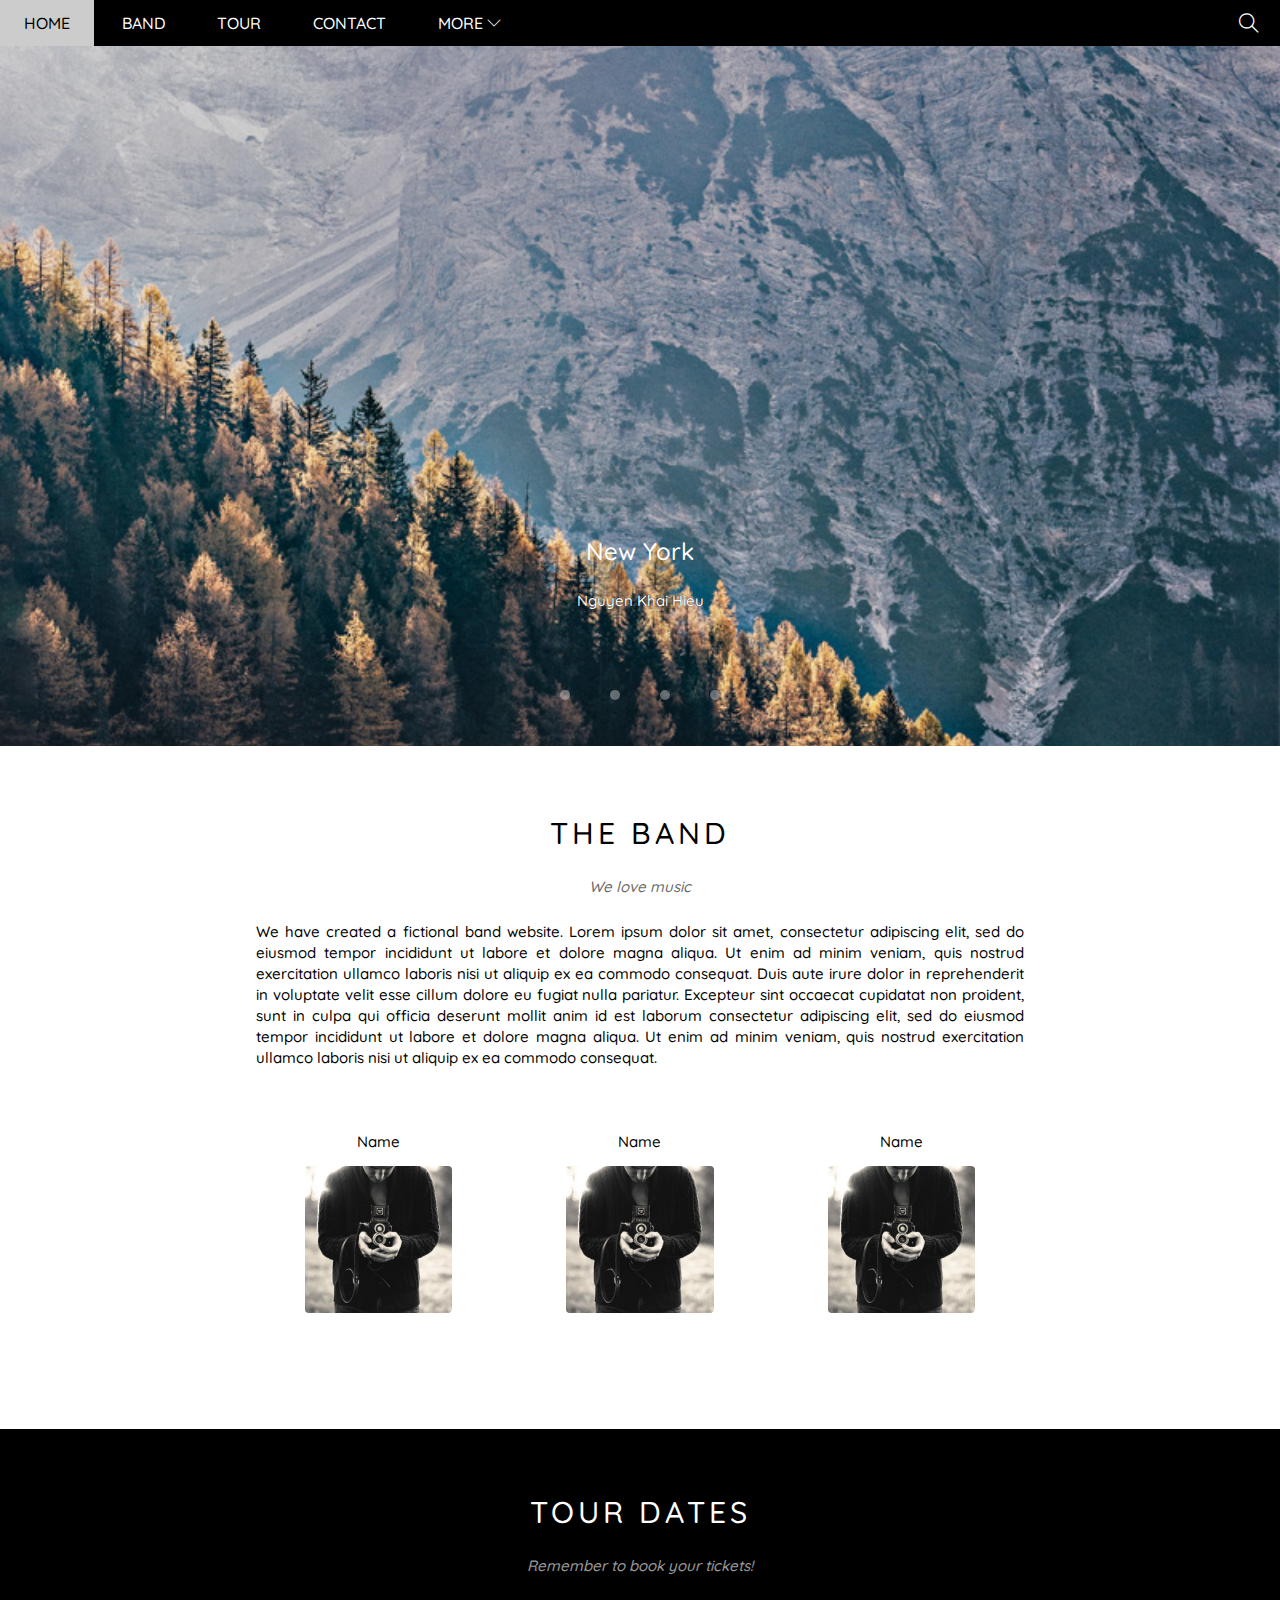
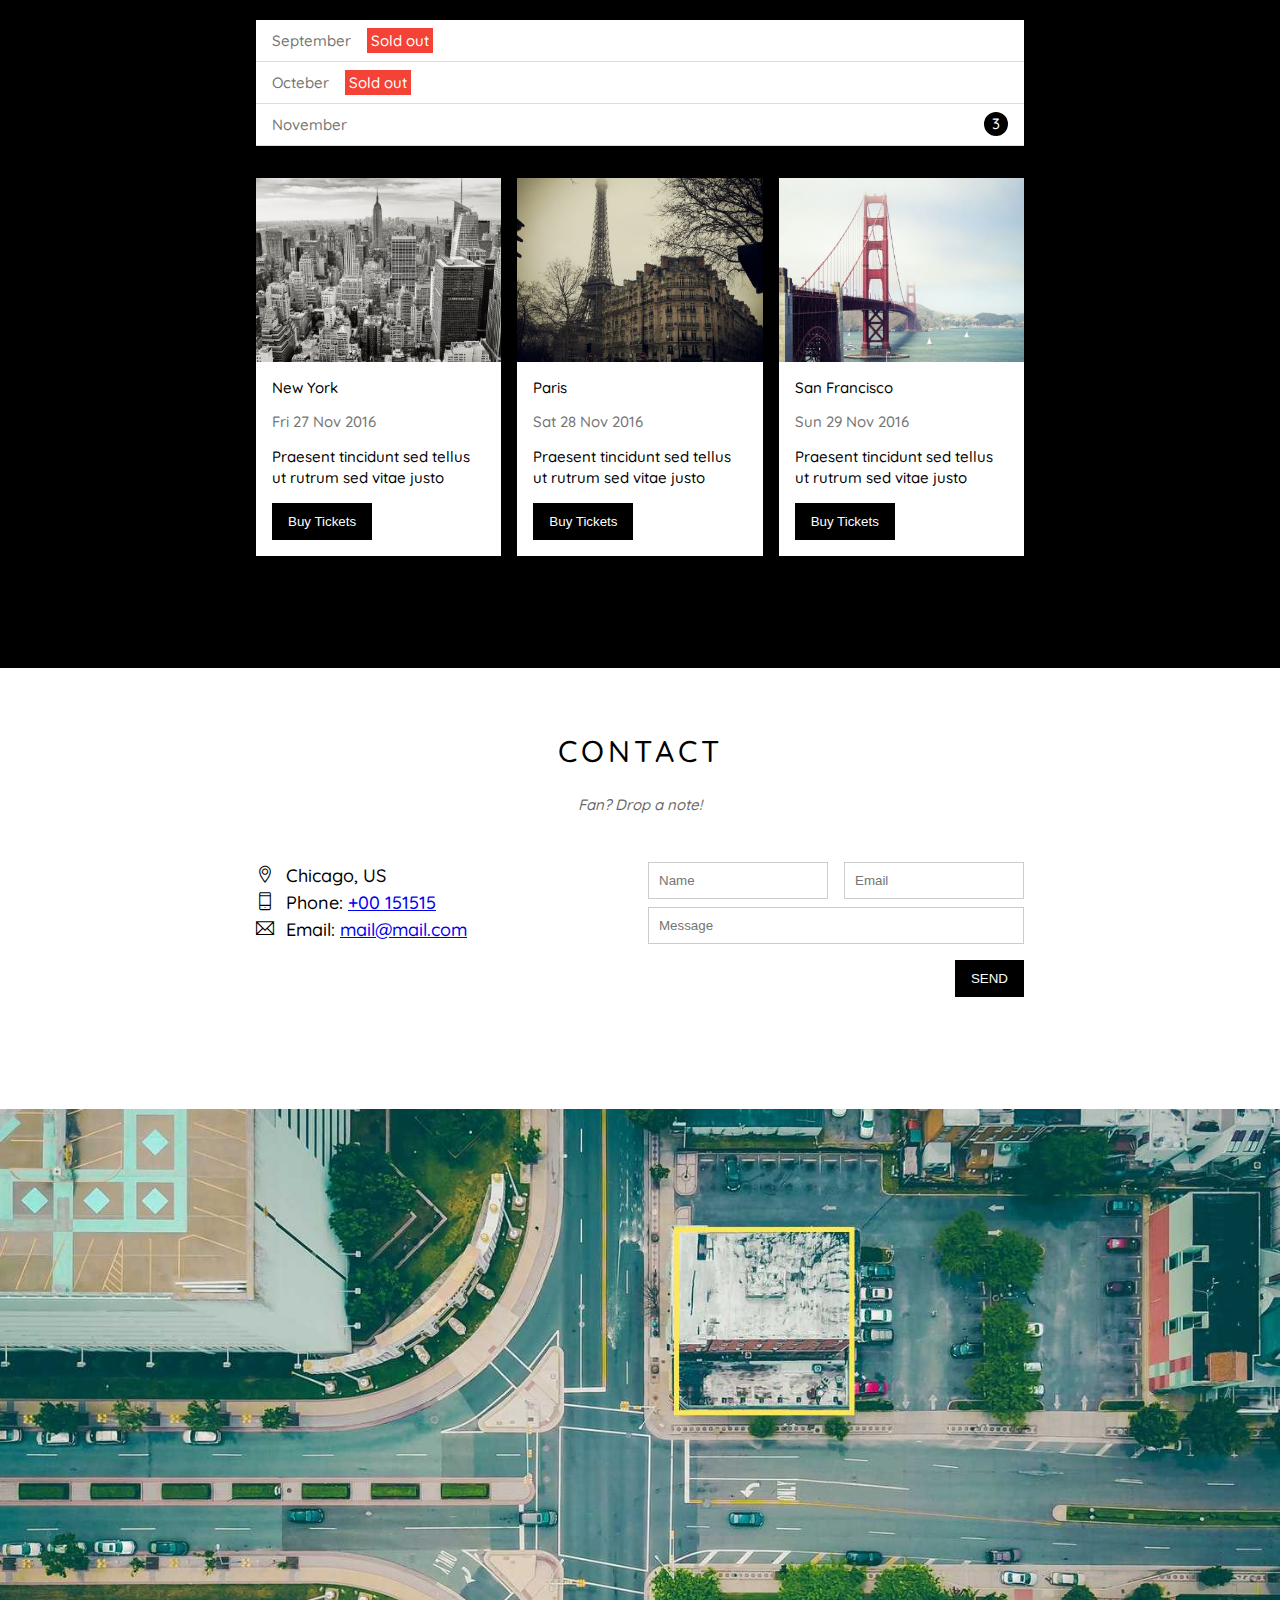
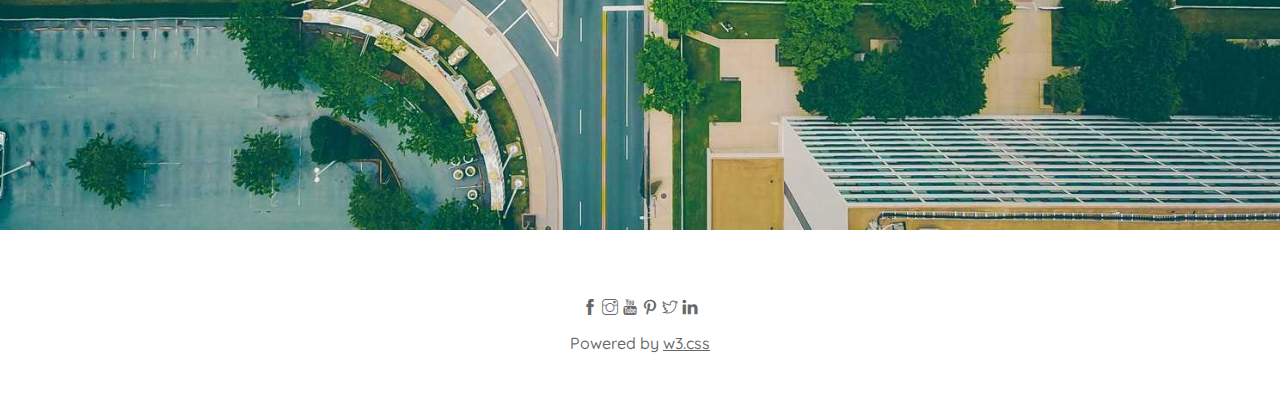
<file: index.html>
<!DOCTYPE html>
<html lang="en">

<head>
    <meta charset="UTF-8">
    <meta http-equiv="X-UA-Compatible" content="IE=edge">
    <meta name="viewport" content="width=device-width, initial-scale=1.0">
    <link rel="stylesheet" href="assets/css/style.css">
    <link rel="stylesheet" href="assets/css/responsive.css">
    <link rel="stylesheet" href="assets/css/slider.css">
    <link rel="stylesheet" href="assets/fonts/themify-icons-font/themify-icons/themify-icons.css">
    <link rel="preconnect" href="https://fonts.googleapis.com">
    <link rel="preconnect" href="https://fonts.gstatic.com" crossorigin>
    <link href="https://fonts.googleapis.com/css2?family=Quicksand:wght@300;400;500&display=swap" rel="stylesheet">
    <title>Document</title>

</head>

<body>
    <!-- Hello moi nguoi ahihi -->
    <div id="main">
        <div id="header">
            <ul id="nav">
                <li><a href="#">Home</a></li>
                <li><a href="#band">Band</a></li>
                <li><a href="#tour">Tour</a></li>
                <li><a href="#contact">Contact</a></li>
                <li>
                    <a href="#">More
                        <i class="nav-arrow-down ti-angle-down"></i>
                    </a>
                    <ul class="subnav">
                        <li><a href="">Merchadise</a></li>
                        <li><a href="">Extras</a></li>
                        <li><a href="">Media</a></li>
                    </ul>
                </li>
            </ul>
            <div class="search-btn">
                <i class="search-icon ti-search"></i>
            </div>
            <div class="mobile-menu-btn">
                <i class="menu-icon ti-menu"></i>
            </div>
        </div>
        <div id="slider">
            <!-- <div class="text-content">
                <h2 class="text-heading">New York</h2>
                <div class="text-description">Nguyen Khai Hieu</div>
            </div> -->
            <div class="slider-container">
                <!-- Input star-->
                <input type="radio" name="slider" id="radio1">
                <input type="radio" name="slider" id="radio2">
                <input type="radio" name="slider" id="radio3">
                <input type="radio" name="slider" id="radio4">
                <!-- Image slide -->
                <div class="slide first">
                    <img src="./assets/img/slider/1.jpg" alt="">
                    <div class="text-content">
                        <h2 class="text-heading">New York</h2>
                        <div class="text-description">Nguyen Khai Hieu</div>
                    </div>

                </div>
                <div class="slide">
                    <img src="./assets/img/slider/2.jpg" alt="">
                    <div class="text-content">
                        <h2 class="text-heading">New York</h2>
                        <div class="text-description">Nguyen Khai Hieu</div>
                    </div>

                </div>
                <div class="slide ">
                    <img src="./assets/img/slider/3.jpg" alt="">
                    <div class="text-content">
                        <h2 class="text-heading">New York</h2>
                        <div class="text-description">Nguyen Khai Hieu</div>
                    </div>

                </div>
                <div class="slide">
                    <img src="./assets/img/slider/4.jpg" alt="">
                    <div class="text-content">
                        <h2 class="text-heading">New York</h2>
                        <div class="text-description">Nguyen Khai Hieu</div>
                    </div>

                </div>

                <!-- Automatic  -->
                <div class="navigation-auto">
                    <div class="auto-btn1">

                    </div>
                    <div class="auto-btn2">

                    </div>
                    <div class="auto-btn3">

                    </div>
                    <div class="auto-btn4">

                    </div>
                </div>
                <!-- Manual -->

            </div>
            <div class="manual-navigation">
                <label for="radio1" class="manual-btn"></label>
                <label for="radio2" class="manual-btn"></label>
                <label for="radio3" class="manual-btn"></label>
                <label for="radio4" class="manual-btn"></label>

            </div>
        </div>
        <div id="content">
            <!-- About section -->
            <div id="band" class="content-section">
                <h2 class="section-heading">THE BAND</h2>
                <p class="section-sub-heading">We love music</p>
                <p class="about-text">
                    We have created a fictional band website. Lorem ipsum dolor sit amet, consectetur adipiscing elit,
                    sed do eiusmod tempor incididunt ut labore et dolore magna aliqua. Ut enim ad minim veniam, quis
                    nostrud exercitation ullamco laboris nisi ut aliquip ex ea commodo consequat. Duis aute irure dolor
                    in reprehenderit in voluptate velit esse cillum dolore eu fugiat nulla pariatur. Excepteur sint
                    occaecat cupidatat non proident, sunt in culpa qui officia deserunt mollit anim id est laborum
                    consectetur adipiscing elit, sed do eiusmod tempor incididunt ut labore et dolore magna aliqua. Ut
                    enim ad minim veniam, quis nostrud exercitation ullamco laboris nisi ut aliquip ex ea commodo
                    consequat.
                </p>
                <div class="row member-list">
                    <div class="col col-third s-col-full mt-32 text-center">
                        <p class="member-name">
                            Name
                        </p>
                        <img src="./assets/img/member/member2.jpg" alt="" class="member-img">
                    </div>
                    <div class="col col-third s-col-full mt-32 text-center">
                        <p class="member-name">
                            Name
                        </p>
                        <img src="./assets/img/member/member2.jpg" alt="" class="member-img">
                    </div>
                    <div class="col col-third s-col-full mt-32 text-center">
                        <p class="member-name">
                            Name
                        </p>
                        <img src="./assets/img/member/member2.jpg" alt="" class="member-img">
                    </div>

                </div>
            </div>
            <!-- Tour section -->
            <div id="tour" class="tour-section">
                <div class="content-section">
                    <h2 class="section-heading text-white">TOUR DATES</h2>
                    <p class="section-sub-heading text-white">Remember to book your tickets!</p>
                    <!-- Tickets -->
                    <ul class="tickets-list">
                        <li>September<span class="sold-out">Sold out</span></li>
                        <li>Octeber<span class="sold-out">Sold out</span></li>
                        <li>November <span class="quantity">3</span></li>
                    </ul>
                    <!-- Places -->
                    <div class="row places-list">
                        <div class="col col-third s-col-full mt-16">
                            <img src="./assets/img/place/newyork.jpg" alt="New York" class="place-img">
                            <div class="place-body">
                                <h3 class="place-heading">New York</h3>
                                <p class="place-time">Fri 27 Nov 2016</p>
                                <p class="place-desc">Praesent tincidunt sed tellus ut rutrum sed vitae justo</p>
                                <button class="btn s-full-width js-buy-ticket ">Buy Tickets</button>
                            </div>
                        </div>
                        <div class="col col-third s-col-full mt-16">
                            <img src="./assets/img/place/paris.jpg" alt="Paris" class="place-img">
                            <div class="place-body">
                                <h3 class="place-heading">Paris</h3>
                                <p class="place-time">Sat 28 Nov 2016</p>
                                <p class="place-desc">Praesent tincidunt sed tellus ut rutrum sed vitae justo</p>
                                <button class="btn s-full-width js-buy-ticket ">Buy Tickets</button>
                            </div>
                        </div>
                        <div class="col col-third s-col-full mt-16">
                            <img src="./assets/img/place/sanfran.jpg" alt="San Francisco" class="place-img">
                            <div class="place-body">
                                <h3 class="place-heading">San Francisco</h3>
                                <p class="place-time">Sun 29 Nov 2016</p>
                                <p class="place-desc">Praesent tincidunt sed tellus ut rutrum sed vitae justo</p>
                                <button class="btn s-full-width js-buy-ticket ">Buy Tickets</button>
                            </div>
                        </div>

                    </div>
                </div>
            </div>
            <!-- Contact section -->
            <div id="contact" class="content-section">
                <h2 class="section-heading">CONTACT</h2>
                <p class="section-sub-heading">Fan? Drop a note!</p>

                <div class="row contact-content ">
                    <div class="col col-half s-col-full contact-infor">
                        <p><i class="ti-location-pin"></i>Chicago, US</p>
                        <p><i class="ti-mobile"></i>Phone: <a href="tel:+00 151515"> +00 151515</a></p>
                        <p><i class="ti-email"></i>Email: <a href="mailto:mail@mail.com"> mail@mail.com</a></p>
                    </div>
                    <div class="col col-half s-col-full contact-form">
                        <form action="">
                            <div class="row">
                                <div class="col col-half s-col-full ">
                                    <input type="text" required name="Name" class="form-control" placeholder="Name">
                                </div>
                                <div class="col col-half s-col-full s-mt-8 ">
                                    <input type="email" required name="Email" class="form-control" placeholder="Email">
                                </div>

                            </div>
                            <div class="row mt-8">
                                <div class="col col-full">
                                    <input type="text" required class="form-control" placeholder="Message">
                                </div>
                            </div>
                            <input class="btn mt-16 pull-right s-full-width" type="submit" value="SEND">
                        </form>
                    </div>
                </div>
            </div>
            <!-- Map -->

            <div class="map-section">
                <img src="./assets/img/place/map.jpg" alt="">
            </div>
        </div>
        <div id="footer">
            <div class="socials-list">
                <a href=""><i class="ti-facebook"></i></a>
                <a href=""><i class="ti-instagram"></i></a>
                <a href=""><i class="ti-youtube"></i></a>
                <a href=""><i class="ti-pinterest"></i></a>
                <a href=""><i class="ti-twitter"></i></a>
                <a href=""><i class="ti-linkedin"></i></a>

            </div>
            <p class="copyright">Powered by <a href="">w3.css</a></p>
        </div>
    </div>
    <div class="modal">
        <div class="modal-container">
            <div class="modal-close">
                <i class="ti-close"></i>
            </div>

            <header class="modal-header">
                <i class="ti-bag"></i>
                Tickets
            </header>
            <div class="modal-body">
                <label for="ticket-quantity" class="modal-label">
                    <i class="ti-shopping-cart"></i>
                    Tickets, 15$ per person
                </label>
                <input type="text" placeholder="How many?" id="ticket-quantity" class="modal-input">
                <label for="ticket-email" class="modal-label">
                    <i class="ti-user"></i>
                    Send to
                </label>
                <input id="ticket-email" type="text" placeholder="Enter email..." class="modal-input">

                <button id="buy-tickets">
                    Pay
                    <i class="ti-check"></i>
                </button>

            </div>
            <footer class="modal-footer">
                <p class="modal-help">Need
                    <a href="">help?</a>
                </p>
            </footer>
        </div>
    </div>

</body>
<script>
    const buyBtns = document.querySelectorAll('.js-buy-ticket')
    const modal = document.querySelector('.modal');
    const modalContainer = document.querySelector('.modal-container')
    const modalCloses = document.querySelector('.modal-close');
    function showBuyTickets() {
        modal.classList.add('open');
    }
    function hideBuyTickets() {
        modal.classList.remove('open')
    }
    for (const buyBtn of buyBtns) {
        buyBtn.addEventListener('click', showBuyTickets)
    }
    modalCloses.addEventListener('click', hideBuyTickets)
    modal.addEventListener('click', hideBuyTickets)
    modalContainer.addEventListener('click', function (event) {
        event.stopPropagation()
    })


</script>
<script>

    var header = document.getElementById('header')
    var mobileMenu = document.querySelector('.mobile-menu-btn')
    var headerHeight = header.clientHeight;
    //Dong mo mobile menu
    mobileMenu.onclick = function () {
        var isClose = header.clientHeight === headerHeight;
        if (isClose) {
            header.style.height = 'auto'
        }
        else {
            header.style.height = null
        }
    }
    //Tu dong dong khi chon menu
    var menuItems = document.querySelectorAll('#nav li a[href*="#"]');
    for (var i = 0; i < menuItems.length; i++) {
        var menuItem = menuItems[i];
        menuItem.onclick = function (event) {
            var isParentMenu = this.nextElementSibling && this.nextElementSibling.classList.contains('subnav')
            if (isParentMenu) {
                event.preventDefault();
            } else {

                header.style.height = null
            }
        }
    }
</script>
<script>
    var counter = 1;
    setInterval(function () {
        document.getElementById('radio' + counter).checked = true;
        counter++;
        if (counter > 4) {
            counter = 1;
        }
    }, 5000);
</script>

</html>
</file>
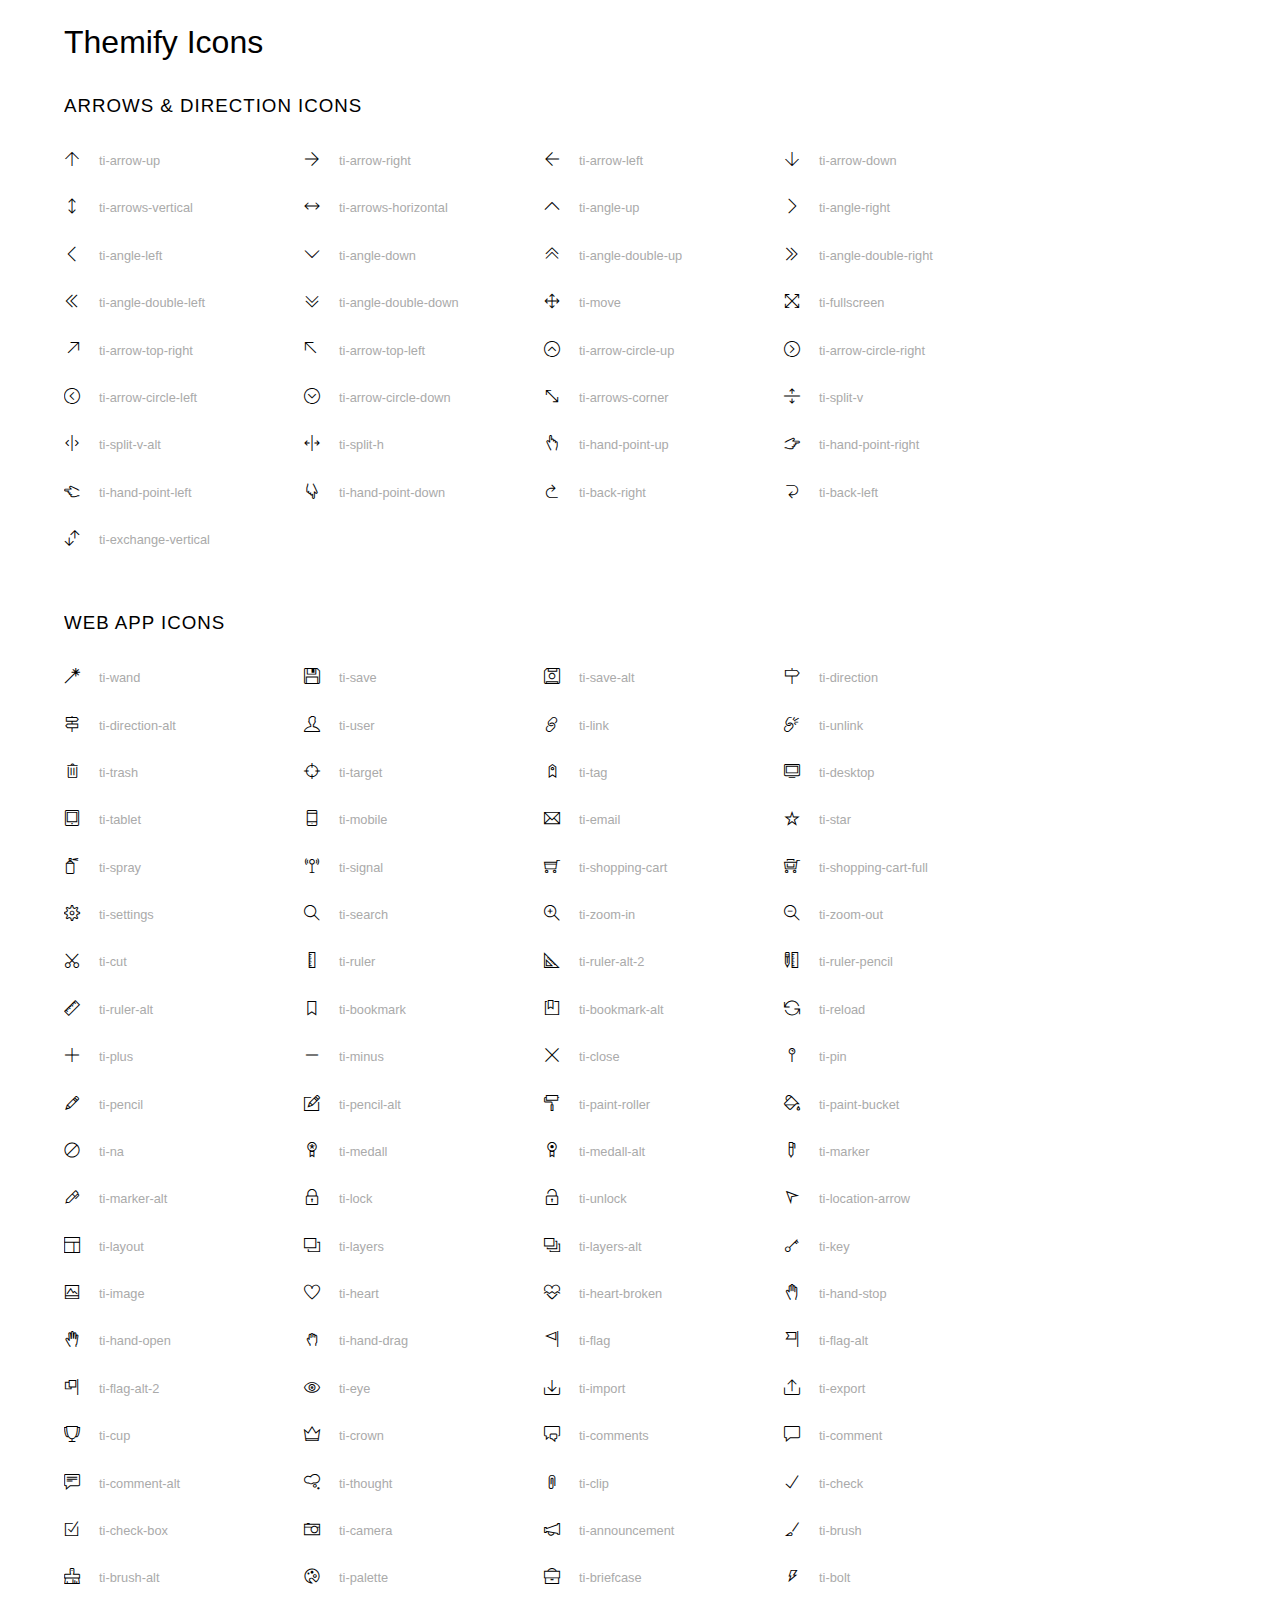
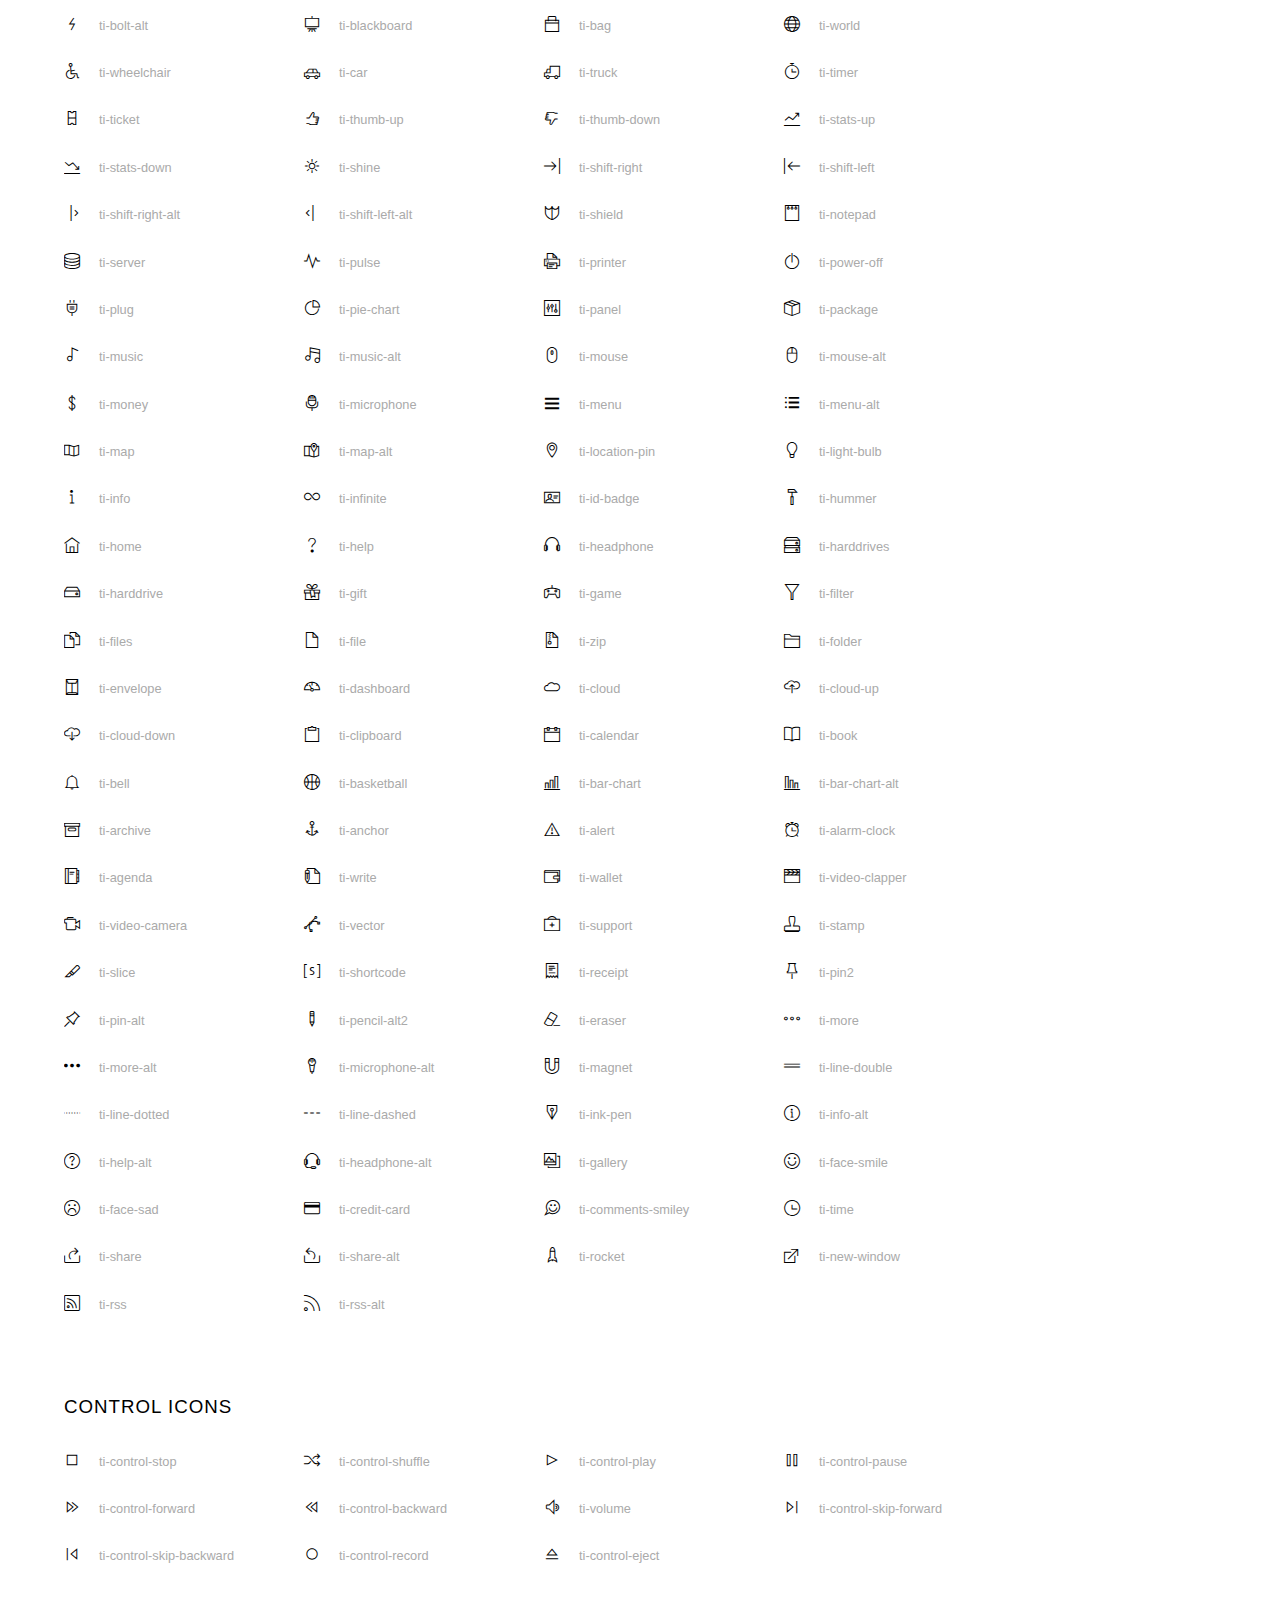
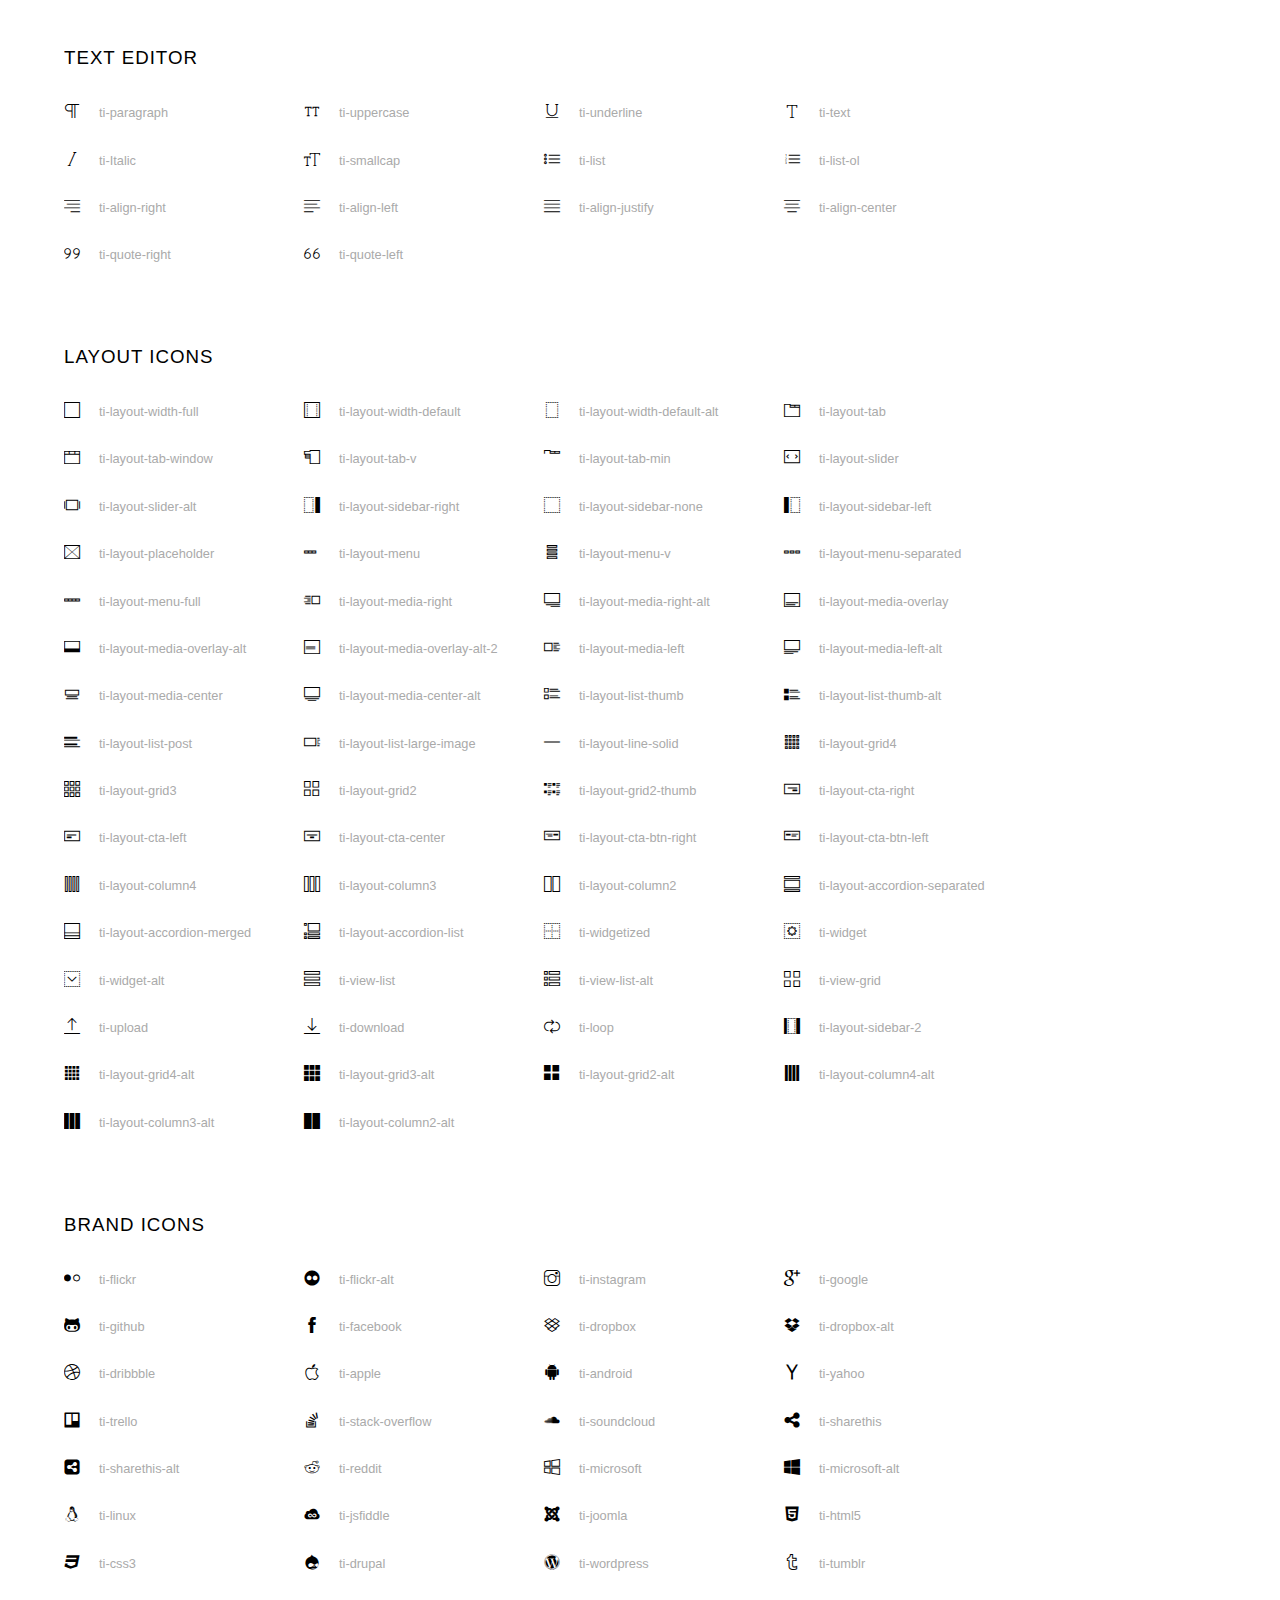
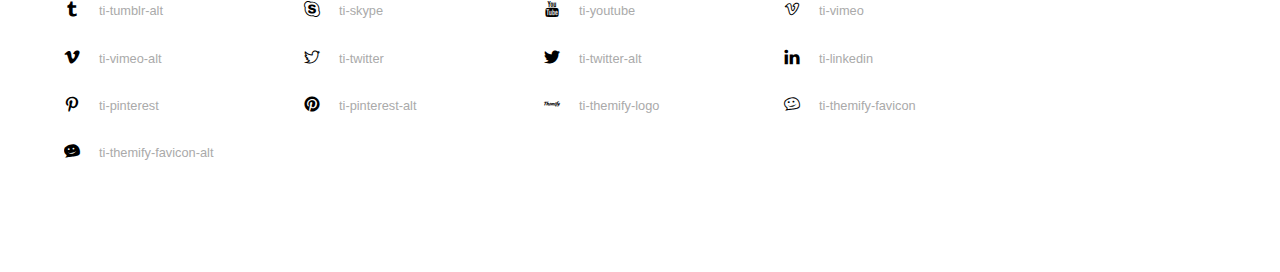
<file: assets/fonts/themify-icons-font/themify-icons/index.html>
<!doctype html>
<html>
<head>
	<meta charset="utf-8">
	<title>Themify Icon Font</title>
	<meta name="viewport" content="width=device-width">
	<link rel="stylesheet" href="demo-files/demo.css">
	<link rel="stylesheet" href="themify-icons.css">
	<!--[if lt IE 8]><!-->
	<link rel="stylesheet" href="ie7/ie7.css">
	<!--<![endif]-->
</head>
<body>
	<h1>Themify Icons</h1>

	<div class="icon-section">

		<div class="icon-section">
			<h3>Arrows &amp; Direction Icons </h3>

			<div class="icon-container">
				<span class="ti-arrow-up"></span><span class="icon-name"> ti-arrow-up</span>
			</div>
			<div class="icon-container">
				<span class="ti-arrow-right"></span><span class="icon-name"> ti-arrow-right</span>
			</div>
			<div class="icon-container">
				<span class="ti-arrow-left"></span><span class="icon-name"> ti-arrow-left</span>
			</div>
			<div class="icon-container">
				<span class="ti-arrow-down"></span><span class="icon-name"> ti-arrow-down</span>
			</div>
			<div class="icon-container">
				<span class="ti-arrows-vertical"></span><span class="icon-name"> ti-arrows-vertical</span>
			</div>
			<div class="icon-container">
				<span class="ti-arrows-horizontal"></span><span class="icon-name"> ti-arrows-horizontal</span>
			</div>
			<div class="icon-container">
				<span class="ti-angle-up"></span><span class="icon-name"> ti-angle-up</span>
			</div>
			<div class="icon-container">
				<span class="ti-angle-right"></span><span class="icon-name"> ti-angle-right</span>
			</div>
			<div class="icon-container">
				<span class="ti-angle-left"></span><span class="icon-name"> ti-angle-left</span>
			</div>
			<div class="icon-container">
				<span class="ti-angle-down"></span><span class="icon-name"> ti-angle-down</span>
			</div>	
			<div class="icon-container">
				<span class="ti-angle-double-up"></span><span class="icon-name"> ti-angle-double-up</span>
			</div>
			<div class="icon-container">
				<span class="ti-angle-double-right"></span><span class="icon-name"> ti-angle-double-right</span>
			</div>
			<div class="icon-container">
				<span class="ti-angle-double-left"></span><span class="icon-name"> ti-angle-double-left</span>
			</div>
			<div class="icon-container">
				<span class="ti-angle-double-down"></span><span class="icon-name"> ti-angle-double-down</span>
			</div>					
			<div class="icon-container">
				<span class="ti-move"></span><span class="icon-name"> ti-move</span>
			</div>
			<div class="icon-container">
				<span class="ti-fullscreen"></span><span class="icon-name"> ti-fullscreen</span>
			</div>
			<div class="icon-container">
				<span class="ti-arrow-top-right"></span><span class="icon-name"> ti-arrow-top-right</span>
			</div>
			<div class="icon-container">
				<span class="ti-arrow-top-left"></span><span class="icon-name"> ti-arrow-top-left</span>
			</div>
			<div class="icon-container">
				<span class="ti-arrow-circle-up"></span><span class="icon-name"> ti-arrow-circle-up</span>
			</div>
			<div class="icon-container">
				<span class="ti-arrow-circle-right"></span><span class="icon-name"> ti-arrow-circle-right</span>
			</div>
			<div class="icon-container">
				<span class="ti-arrow-circle-left"></span><span class="icon-name"> ti-arrow-circle-left</span>
			</div>
			<div class="icon-container">
				<span class="ti-arrow-circle-down"></span><span class="icon-name"> ti-arrow-circle-down</span>
			</div>
			<div class="icon-container">
				<span class="ti-arrows-corner"></span><span class="icon-name"> ti-arrows-corner</span>
			</div>
			<div class="icon-container">
				<span class="ti-split-v"></span><span class="icon-name"> ti-split-v</span>
			</div>

			<div class="icon-container">
				<span class="ti-split-v-alt"></span><span class="icon-name"> ti-split-v-alt</span>
			</div>
			<div class="icon-container">
				<span class="ti-split-h"></span><span class="icon-name"> ti-split-h</span>
			</div>
			<div class="icon-container">
				<span class="ti-hand-point-up"></span><span class="icon-name"> ti-hand-point-up</span>
			</div>
			<div class="icon-container">
				<span class="ti-hand-point-right"></span><span class="icon-name"> ti-hand-point-right</span>
			</div>
			<div class="icon-container">
				<span class="ti-hand-point-left"></span><span class="icon-name"> ti-hand-point-left</span>
			</div>
			<div class="icon-container">
				<span class="ti-hand-point-down"></span><span class="icon-name"> ti-hand-point-down</span>
			</div>
			<div class="icon-container">
				<span class="ti-back-right"></span><span class="icon-name"> ti-back-right</span>
			</div>
			<div class="icon-container">
				<span class="ti-back-left"></span><span class="icon-name"> ti-back-left</span>
			</div>
			<div class="icon-container">
				<span class="ti-exchange-vertical"></span><span class="icon-name"> ti-exchange-vertical</span>
			</div>

		</div> <!-- Arrows Icons -->



		<h3>Web App Icons</h3>
		
		<div class="icon-section">

			<div class="icon-container">
				<span class="ti-wand"></span><span class="icon-name"> ti-wand</span>
			</div>
			<div class="icon-container">
				<span class="ti-save"></span><span class="icon-name"> ti-save</span>
			</div>
			<div class="icon-container">
				<span class="ti-save-alt"></span><span class="icon-name"> ti-save-alt</span>
			</div>

			<div class="icon-container">
				<span class="ti-direction"></span><span class="icon-name"> ti-direction</span>
			</div>
			<div class="icon-container">
				<span class="ti-direction-alt"></span><span class="icon-name"> ti-direction-alt</span>
			</div>
			<div class="icon-container">
				<span class="ti-user"></span><span class="icon-name"> ti-user</span>
			</div>
			<div class="icon-container">
				<span class="ti-link"></span><span class="icon-name"> ti-link</span>
			</div>
			<div class="icon-container">
				<span class="ti-unlink"></span><span class="icon-name"> ti-unlink</span>
			</div>
			<div class="icon-container">
				<span class="ti-trash"></span><span class="icon-name"> ti-trash</span>
			</div>
			<div class="icon-container">
				<span class="ti-target"></span><span class="icon-name"> ti-target</span>
			</div>
			<div class="icon-container">
				<span class="ti-tag"></span><span class="icon-name"> ti-tag</span>
			</div>
			<div class="icon-container">
				<span class="ti-desktop"></span><span class="icon-name"> ti-desktop</span>
			</div>
			<div class="icon-container">
				<span class="ti-tablet"></span><span class="icon-name"> ti-tablet</span>
			</div>
			<div class="icon-container">
				<span class="ti-mobile"></span><span class="icon-name"> ti-mobile</span>
			</div>
			<div class="icon-container">
				<span class="ti-email"></span><span class="icon-name"> ti-email</span>
			</div>	
			<div class="icon-container">
				<span class="ti-star"></span><span class="icon-name"> ti-star</span>
			</div>
			<div class="icon-container">
				<span class="ti-spray"></span><span class="icon-name"> ti-spray</span>
			</div>
			<div class="icon-container">
				<span class="ti-signal"></span><span class="icon-name"> ti-signal</span>
			</div>
			<div class="icon-container">
				<span class="ti-shopping-cart"></span><span class="icon-name"> ti-shopping-cart</span>
			</div>
			<div class="icon-container">
				<span class="ti-shopping-cart-full"></span><span class="icon-name"> ti-shopping-cart-full</span>
			</div>
			<div class="icon-container">
				<span class="ti-settings"></span><span class="icon-name"> ti-settings</span>
			</div>
			<div class="icon-container">
				<span class="ti-search"></span><span class="icon-name"> ti-search</span>
			</div>
			<div class="icon-container">
				<span class="ti-zoom-in"></span><span class="icon-name"> ti-zoom-in</span>
			</div>
			<div class="icon-container">
				<span class="ti-zoom-out"></span><span class="icon-name"> ti-zoom-out</span>
			</div>
			<div class="icon-container">
				<span class="ti-cut"></span><span class="icon-name"> ti-cut</span>
			</div>
			<div class="icon-container">
				<span class="ti-ruler"></span><span class="icon-name"> ti-ruler</span>
			</div>
			<div class="icon-container">
				<span class="ti-ruler-alt-2"></span><span class="icon-name"> ti-ruler-alt-2</span>
			</div>			
			<div class="icon-container">
				<span class="ti-ruler-pencil"></span><span class="icon-name"> ti-ruler-pencil</span>
			</div>
			<div class="icon-container">
				<span class="ti-ruler-alt"></span><span class="icon-name"> ti-ruler-alt</span>
			</div>
			<div class="icon-container">
				<span class="ti-bookmark"></span><span class="icon-name"> ti-bookmark</span>
			</div>
			<div class="icon-container">
				<span class="ti-bookmark-alt"></span><span class="icon-name"> ti-bookmark-alt</span>
			</div>
			<div class="icon-container">
				<span class="ti-reload"></span><span class="icon-name"> ti-reload</span>
			</div>
			<div class="icon-container">
				<span class="ti-plus"></span><span class="icon-name"> ti-plus</span>
			</div>
			<div class="icon-container">
				<span class="ti-minus"></span><span class="icon-name"> ti-minus</span>
			</div>
			<div class="icon-container">
				<span class="ti-close"></span><span class="icon-name"> ti-close</span>
			</div>			
			<div class="icon-container">
				<span class="ti-pin"></span><span class="icon-name"> ti-pin</span>
			</div>
			<div class="icon-container">
				<span class="ti-pencil"></span><span class="icon-name"> ti-pencil</span>
			</div>
					
		  	<div class="icon-container">
				<span class="ti-pencil-alt"></span><span class="icon-name"> ti-pencil-alt</span>
			</div>
			<div class="icon-container">
				<span class="ti-paint-roller"></span><span class="icon-name"> ti-paint-roller</span>
			</div>
			<div class="icon-container">
				<span class="ti-paint-bucket"></span><span class="icon-name"> ti-paint-bucket</span>
			</div>
			<div class="icon-container">
				<span class="ti-na"></span><span class="icon-name"> ti-na</span>
			</div>
			<div class="icon-container">
				<span class="ti-medall"></span><span class="icon-name"> ti-medall</span>
			</div>
			<div class="icon-container">
				<span class="ti-medall-alt"></span><span class="icon-name"> ti-medall-alt</span>
			</div>
			<div class="icon-container">
				<span class="ti-marker"></span><span class="icon-name"> ti-marker</span>
			</div>
			<div class="icon-container">
				<span class="ti-marker-alt"></span><span class="icon-name"> ti-marker-alt</span>
			</div>

			<div class="icon-container">
				<span class="ti-lock"></span><span class="icon-name"> ti-lock</span>
			</div>
			<div class="icon-container">
				<span class="ti-unlock"></span><span class="icon-name"> ti-unlock</span>
			</div>
			<div class="icon-container">
				<span class="ti-location-arrow"></span><span class="icon-name"> ti-location-arrow</span>
			</div>
			<div class="icon-container">
				<span class="ti-layout"></span><span class="icon-name"> ti-layout</span>
			</div>
			<div class="icon-container">
				<span class="ti-layers"></span><span class="icon-name"> ti-layers</span>
			</div>
			<div class="icon-container">
				<span class="ti-layers-alt"></span><span class="icon-name"> ti-layers-alt</span>
			</div>
			<div class="icon-container">
				<span class="ti-key"></span><span class="icon-name"> ti-key</span>
			</div>
			<div class="icon-container">
				<span class="ti-image"></span><span class="icon-name"> ti-image</span>
			</div>
			<div class="icon-container">
				<span class="ti-heart"></span><span class="icon-name"> ti-heart</span>
			</div>
			<div class="icon-container">
				<span class="ti-heart-broken"></span><span class="icon-name"> ti-heart-broken</span>
			</div>
			<div class="icon-container">
				<span class="ti-hand-stop"></span><span class="icon-name"> ti-hand-stop</span>
			</div>
			<div class="icon-container">
				<span class="ti-hand-open"></span><span class="icon-name"> ti-hand-open</span>
			</div>
			<div class="icon-container">
				<span class="ti-hand-drag"></span><span class="icon-name"> ti-hand-drag</span>
			</div>
			<div class="icon-container">
				<span class="ti-flag"></span><span class="icon-name"> ti-flag</span>
			</div>
			<div class="icon-container">
				<span class="ti-flag-alt"></span><span class="icon-name"> ti-flag-alt</span>
			</div>
			<div class="icon-container">
				<span class="ti-flag-alt-2"></span><span class="icon-name"> ti-flag-alt-2</span>
			</div>
			<div class="icon-container">
				<span class="ti-eye"></span><span class="icon-name"> ti-eye</span>
			</div>
			<div class="icon-container">
				<span class="ti-import"></span><span class="icon-name"> ti-import</span>
			</div>			
			<div class="icon-container">
				<span class="ti-export"></span><span class="icon-name"> ti-export</span>
			</div>
			<div class="icon-container">
				<span class="ti-cup"></span><span class="icon-name"> ti-cup</span>
			</div>
			<div class="icon-container">
				<span class="ti-crown"></span><span class="icon-name"> ti-crown</span>
			</div>
			<div class="icon-container">
				<span class="ti-comments"></span><span class="icon-name"> ti-comments</span>
			</div>
			<div class="icon-container">
				<span class="ti-comment"></span><span class="icon-name"> ti-comment</span>
			</div>
			<div class="icon-container">
				<span class="ti-comment-alt"></span><span class="icon-name"> ti-comment-alt</span>
			</div>
			<div class="icon-container">
				<span class="ti-thought"></span><span class="icon-name"> ti-thought</span>
			</div>			
			<div class="icon-container">
				<span class="ti-clip"></span><span class="icon-name"> ti-clip</span>
			</div>

			<div class="icon-container">
				<span class="ti-check"></span><span class="icon-name"> ti-check</span>
			</div>
			<div class="icon-container">
				<span class="ti-check-box"></span><span class="icon-name"> ti-check-box</span>
			</div>
			<div class="icon-container">
				<span class="ti-camera"></span><span class="icon-name"> ti-camera</span>
			</div>
			<div class="icon-container">
				<span class="ti-announcement"></span><span class="icon-name"> ti-announcement</span>
			</div>
			<div class="icon-container">
				<span class="ti-brush"></span><span class="icon-name"> ti-brush</span>
			</div>
			<div class="icon-container">
				<span class="ti-brush-alt"></span><span class="icon-name"> ti-brush-alt</span>
			</div>
			<div class="icon-container">
				<span class="ti-palette"></span><span class="icon-name"> ti-palette</span>
			</div>			
			<div class="icon-container">
				<span class="ti-briefcase"></span><span class="icon-name"> ti-briefcase</span>
			</div>
			<div class="icon-container">
				<span class="ti-bolt"></span><span class="icon-name"> ti-bolt</span>
			</div>
			<div class="icon-container">
				<span class="ti-bolt-alt"></span><span class="icon-name"> ti-bolt-alt</span>
			</div>
			<div class="icon-container">
				<span class="ti-blackboard"></span><span class="icon-name"> ti-blackboard</span>
			</div>
			<div class="icon-container">
				<span class="ti-bag"></span><span class="icon-name"> ti-bag</span>
			</div>
			<div class="icon-container">
				<span class="ti-world"></span><span class="icon-name"> ti-world</span>
			</div>
			<div class="icon-container">
				<span class="ti-wheelchair"></span><span class="icon-name"> ti-wheelchair</span>
			</div>
			<div class="icon-container">
				<span class="ti-car"></span><span class="icon-name"> ti-car</span>
			</div>
			<div class="icon-container">
				<span class="ti-truck"></span><span class="icon-name"> ti-truck</span>
			</div>
			<div class="icon-container">
				<span class="ti-timer"></span><span class="icon-name"> ti-timer</span>
			</div>
			<div class="icon-container">
				<span class="ti-ticket"></span><span class="icon-name"> ti-ticket</span>
			</div>
			<div class="icon-container">
				<span class="ti-thumb-up"></span><span class="icon-name"> ti-thumb-up</span>
			</div>
			<div class="icon-container">
				<span class="ti-thumb-down"></span><span class="icon-name"> ti-thumb-down</span>
			</div>

			<div class="icon-container">
				<span class="ti-stats-up"></span><span class="icon-name"> ti-stats-up</span>
			</div>
			<div class="icon-container">
				<span class="ti-stats-down"></span><span class="icon-name"> ti-stats-down</span>
			</div>
			<div class="icon-container">
				<span class="ti-shine"></span><span class="icon-name"> ti-shine</span>
			</div>
			<div class="icon-container">
				<span class="ti-shift-right"></span><span class="icon-name"> ti-shift-right</span>
			</div>
			<div class="icon-container">
				<span class="ti-shift-left"></span><span class="icon-name"> ti-shift-left</span>
			</div>

			<div class="icon-container">
				<span class="ti-shift-right-alt"></span><span class="icon-name"> ti-shift-right-alt</span>
			</div>
			<div class="icon-container">
				<span class="ti-shift-left-alt"></span><span class="icon-name"> ti-shift-left-alt</span>
			</div>
			<div class="icon-container">
				<span class="ti-shield"></span><span class="icon-name"> ti-shield</span>
			</div>
			<div class="icon-container">
				<span class="ti-notepad"></span><span class="icon-name"> ti-notepad</span>
			</div>
			<div class="icon-container">
				<span class="ti-server"></span><span class="icon-name"> ti-server</span>
			</div>

			<div class="icon-container">
				<span class="ti-pulse"></span><span class="icon-name"> ti-pulse</span>
			</div>
			<div class="icon-container">
				<span class="ti-printer"></span><span class="icon-name"> ti-printer</span>
			</div>
			<div class="icon-container">
				<span class="ti-power-off"></span><span class="icon-name"> ti-power-off</span>
			</div>
			<div class="icon-container">
				<span class="ti-plug"></span><span class="icon-name"> ti-plug</span>
			</div>
			<div class="icon-container">
				<span class="ti-pie-chart"></span><span class="icon-name"> ti-pie-chart</span>
			</div>

			<div class="icon-container">
				<span class="ti-panel"></span><span class="icon-name"> ti-panel</span>
			</div>
			<div class="icon-container">
				<span class="ti-package"></span><span class="icon-name"> ti-package</span>
			</div>
			<div class="icon-container">
				<span class="ti-music"></span><span class="icon-name"> ti-music</span>
			</div>
			<div class="icon-container">
				<span class="ti-music-alt"></span><span class="icon-name"> ti-music-alt</span>
			</div>
			<div class="icon-container">
				<span class="ti-mouse"></span><span class="icon-name"> ti-mouse</span>
			</div>
			<div class="icon-container">
				<span class="ti-mouse-alt"></span><span class="icon-name"> ti-mouse-alt</span>
			</div>
			<div class="icon-container">
				<span class="ti-money"></span><span class="icon-name"> ti-money</span>
			</div>
			<div class="icon-container">
				<span class="ti-microphone"></span><span class="icon-name"> ti-microphone</span>
			</div>
			<div class="icon-container">
				<span class="ti-menu"></span><span class="icon-name"> ti-menu</span>
			</div>
			<div class="icon-container">
				<span class="ti-menu-alt"></span><span class="icon-name"> ti-menu-alt</span>
			</div>
			<div class="icon-container">
				<span class="ti-map"></span><span class="icon-name"> ti-map</span>
			</div>
			<div class="icon-container">
				<span class="ti-map-alt"></span><span class="icon-name"> ti-map-alt</span>
			</div>

			<div class="icon-container">
				<span class="ti-location-pin"></span><span class="icon-name"> ti-location-pin</span>
			</div>

			<div class="icon-container">
				<span class="ti-light-bulb"></span><span class="icon-name"> ti-light-bulb</span>
			</div>
			<div class="icon-container">
				<span class="ti-info"></span><span class="icon-name"> ti-info</span>
			</div>
			<div class="icon-container">
				<span class="ti-infinite"></span><span class="icon-name"> ti-infinite</span>
			</div>
			<div class="icon-container">
				<span class="ti-id-badge"></span><span class="icon-name"> ti-id-badge</span>
			</div>
			<div class="icon-container">
				<span class="ti-hummer"></span><span class="icon-name"> ti-hummer</span>
			</div>
			<div class="icon-container">
				<span class="ti-home"></span><span class="icon-name"> ti-home</span>
			</div>
			<div class="icon-container">
				<span class="ti-help"></span><span class="icon-name"> ti-help</span>
			</div>
			<div class="icon-container">
				<span class="ti-headphone"></span><span class="icon-name"> ti-headphone</span>
			</div>
			<div class="icon-container">
				<span class="ti-harddrives"></span><span class="icon-name"> ti-harddrives</span>
			</div>
			<div class="icon-container">
				<span class="ti-harddrive"></span><span class="icon-name"> ti-harddrive</span>
			</div>
			<div class="icon-container">
				<span class="ti-gift"></span><span class="icon-name"> ti-gift</span>
			</div>
			<div class="icon-container">
				<span class="ti-game"></span><span class="icon-name"> ti-game</span>
			</div>
			<div class="icon-container">
				<span class="ti-filter"></span><span class="icon-name"> ti-filter</span>
			</div>
			<div class="icon-container">
				<span class="ti-files"></span><span class="icon-name"> ti-files</span>
			</div>
			<div class="icon-container">
				<span class="ti-file"></span><span class="icon-name"> ti-file</span>
			</div>
			<div class="icon-container">
				<span class="ti-zip"></span><span class="icon-name"> ti-zip</span>
			</div>
			<div class="icon-container">
				<span class="ti-folder"></span><span class="icon-name"> ti-folder</span>
			</div>			
			<div class="icon-container">
				<span class="ti-envelope"></span><span class="icon-name"> ti-envelope</span>
			</div>


			<div class="icon-container">
				<span class="ti-dashboard"></span><span class="icon-name"> ti-dashboard</span>
			</div>
			<div class="icon-container">
				<span class="ti-cloud"></span><span class="icon-name"> ti-cloud</span>
			</div>
			<div class="icon-container">
				<span class="ti-cloud-up"></span><span class="icon-name"> ti-cloud-up</span>
			</div>
			<div class="icon-container">
				<span class="ti-cloud-down"></span><span class="icon-name"> ti-cloud-down</span>
			</div>
			<div class="icon-container">
				<span class="ti-clipboard"></span><span class="icon-name"> ti-clipboard</span>
			</div>
			<div class="icon-container">
				<span class="ti-calendar"></span><span class="icon-name"> ti-calendar</span>
			</div>
			<div class="icon-container">
				<span class="ti-book"></span><span class="icon-name"> ti-book</span>
			</div>
			<div class="icon-container">
				<span class="ti-bell"></span><span class="icon-name"> ti-bell</span>
			</div>
			<div class="icon-container">
				<span class="ti-basketball"></span><span class="icon-name"> ti-basketball</span>
			</div>
			<div class="icon-container">
				<span class="ti-bar-chart"></span><span class="icon-name"> ti-bar-chart</span>
			</div>
			<div class="icon-container">
				<span class="ti-bar-chart-alt"></span><span class="icon-name"> ti-bar-chart-alt</span>
			</div>


			<div class="icon-container">
				<span class="ti-archive"></span><span class="icon-name"> ti-archive</span>
			</div>
			<div class="icon-container">
				<span class="ti-anchor"></span><span class="icon-name"> ti-anchor</span>
			</div>

			<div class="icon-container">
				<span class="ti-alert"></span><span class="icon-name"> ti-alert</span>
			</div>
			<div class="icon-container">
				<span class="ti-alarm-clock"></span><span class="icon-name"> ti-alarm-clock</span>
			</div>
			<div class="icon-container">
				<span class="ti-agenda"></span><span class="icon-name"> ti-agenda</span>
			</div>
			<div class="icon-container">
				<span class="ti-write"></span><span class="icon-name"> ti-write</span>
			</div>

			<div class="icon-container">
				<span class="ti-wallet"></span><span class="icon-name"> ti-wallet</span>
			</div>
			<div class="icon-container">
				<span class="ti-video-clapper"></span><span class="icon-name"> ti-video-clapper</span>
			</div>
			<div class="icon-container">
				<span class="ti-video-camera"></span><span class="icon-name"> ti-video-camera</span>
			</div>
			<div class="icon-container">
				<span class="ti-vector"></span><span class="icon-name"> ti-vector</span>
			</div>

			<div class="icon-container">
				<span class="ti-support"></span><span class="icon-name"> ti-support</span>
			</div>
			<div class="icon-container">
				<span class="ti-stamp"></span><span class="icon-name"> ti-stamp</span>
			</div>
			<div class="icon-container">
				<span class="ti-slice"></span><span class="icon-name"> ti-slice</span>
			</div>
			<div class="icon-container">
				<span class="ti-shortcode"></span><span class="icon-name"> ti-shortcode</span>
			</div>
			<div class="icon-container">
				<span class="ti-receipt"></span><span class="icon-name"> ti-receipt</span>
			</div>
			<div class="icon-container">
				<span class="ti-pin2"></span><span class="icon-name"> ti-pin2</span>
			</div>
			<div class="icon-container">
				<span class="ti-pin-alt"></span><span class="icon-name"> ti-pin-alt</span>
			</div>
			<div class="icon-container">
				<span class="ti-pencil-alt2"></span><span class="icon-name"> ti-pencil-alt2</span>
			</div>
			<div class="icon-container">
				<span class="ti-eraser"></span><span class="icon-name"> ti-eraser</span>
			</div>			
			<div class="icon-container">
				<span class="ti-more"></span><span class="icon-name"> ti-more</span>
			</div>
			<div class="icon-container">
				<span class="ti-more-alt"></span><span class="icon-name"> ti-more-alt</span>
			</div>
			<div class="icon-container">
				<span class="ti-microphone-alt"></span><span class="icon-name"> ti-microphone-alt</span>
			</div>
			<div class="icon-container">
				<span class="ti-magnet"></span><span class="icon-name"> ti-magnet</span>
			</div>
			<div class="icon-container">
				<span class="ti-line-double"></span><span class="icon-name"> ti-line-double</span>
			</div>
			<div class="icon-container">
				<span class="ti-line-dotted"></span><span class="icon-name"> ti-line-dotted</span>
			</div>
			<div class="icon-container">
				<span class="ti-line-dashed"></span><span class="icon-name"> ti-line-dashed</span>
			</div>

			<div class="icon-container">
				<span class="ti-ink-pen"></span><span class="icon-name"> ti-ink-pen</span>
			</div>
			<div class="icon-container">
				<span class="ti-info-alt"></span><span class="icon-name"> ti-info-alt</span>
			</div>
			<div class="icon-container">
				<span class="ti-help-alt"></span><span class="icon-name"> ti-help-alt</span>
			</div>
			<div class="icon-container">
				<span class="ti-headphone-alt"></span><span class="icon-name"> ti-headphone-alt</span>
			</div>

			<div class="icon-container">
				<span class="ti-gallery"></span><span class="icon-name"> ti-gallery</span>
			</div>
			<div class="icon-container">
				<span class="ti-face-smile"></span><span class="icon-name"> ti-face-smile</span>
			</div>
			<div class="icon-container">
				<span class="ti-face-sad"></span><span class="icon-name"> ti-face-sad</span>
			</div>
			<div class="icon-container">
				<span class="ti-credit-card"></span><span class="icon-name"> ti-credit-card</span>
			</div>
			<div class="icon-container">
				<span class="ti-comments-smiley"></span><span class="icon-name"> ti-comments-smiley</span>
			</div>
			<div class="icon-container">
				<span class="ti-time"></span><span class="icon-name"> ti-time</span>
			</div>
			<div class="icon-container">
				<span class="ti-share"></span><span class="icon-name"> ti-share</span>
			</div>
			<div class="icon-container">
				<span class="ti-share-alt"></span><span class="icon-name"> ti-share-alt</span>
			</div>
			<div class="icon-container">
				<span class="ti-rocket"></span><span class="icon-name"> ti-rocket</span>
			</div>

			<div class="icon-container">
				<span class="ti-new-window"></span><span class="icon-name"> ti-new-window</span>
			</div>

			<div class="icon-container">
				<span class="ti-rss"></span><span class="icon-name"> ti-rss</span>
			</div>

			<div class="icon-container">
				<span class="ti-rss-alt"></span><span class="icon-name"> ti-rss-alt</span>
			</div>
			
		</div><!-- Web App Icons -->


		<div class="icon-section">
			<h3>Control Icons</h3>
			<div class="icon-container">
				<span class="ti-control-stop"></span><span class="icon-name"> ti-control-stop</span>
			</div>
			<div class="icon-container">
				<span class="ti-control-shuffle"></span><span class="icon-name"> ti-control-shuffle</span>
			</div>
			<div class="icon-container">
				<span class="ti-control-play"></span><span class="icon-name"> ti-control-play</span>
			</div>
			<div class="icon-container">
				<span class="ti-control-pause"></span><span class="icon-name"> ti-control-pause</span>
			</div>
			<div class="icon-container">
				<span class="ti-control-forward"></span><span class="icon-name"> ti-control-forward</span>
			</div>
			<div class="icon-container">
				<span class="ti-control-backward"></span><span class="icon-name"> ti-control-backward</span>
			</div>	
			<div class="icon-container">
				<span class="ti-volume"></span><span class="icon-name"> ti-volume</span>
			</div>
			<div class="icon-container">
				<span class="ti-control-skip-forward"></span><span class="icon-name"> ti-control-skip-forward</span>
			</div>
			<div class="icon-container">
				<span class="ti-control-skip-backward"></span><span class="icon-name"> ti-control-skip-backward</span>
			</div>
			<div class="icon-container">
				<span class="ti-control-record"></span><span class="icon-name"> ti-control-record</span>
			</div>
			<div class="icon-container">
				<span class="ti-control-eject"></span><span class="icon-name"> ti-control-eject</span>
			</div>			
		</div> <!-- Control Icons -->


		<div class="icon-section">
			<h3>Text Editor</h3>

			<div class="icon-container">
				<span class="ti-paragraph"></span><span class="icon-name"> ti-paragraph</span>
			</div>
			<div class="icon-container">
				<span class="ti-uppercase"></span><span class="icon-name"> ti-uppercase</span>
			</div>

			<div class="icon-container">
				<span class="ti-underline"></span><span class="icon-name"> ti-underline</span>
			</div>
			<div class="icon-container">
				<span class="ti-text"></span><span class="icon-name"> ti-text</span>
			</div>
			<div class="icon-container">
				<span class="ti-Italic"></span><span class="icon-name"> ti-Italic</span>
			</div>
			<div class="icon-container">
				<span class="ti-smallcap"></span><span class="icon-name"> ti-smallcap</span>
			</div>
			<div class="icon-container">
				<span class="ti-list"></span><span class="icon-name"> ti-list</span>
			</div>
			<div class="icon-container">
				<span class="ti-list-ol"></span><span class="icon-name"> ti-list-ol</span>
			</div>
			<div class="icon-container">
				<span class="ti-align-right"></span><span class="icon-name"> ti-align-right</span>
			</div>
			<div class="icon-container">
				<span class="ti-align-left"></span><span class="icon-name"> ti-align-left</span>
			</div>
			<div class="icon-container">
				<span class="ti-align-justify"></span><span class="icon-name"> ti-align-justify</span>
			</div>
			<div class="icon-container">
				<span class="ti-align-center"></span><span class="icon-name"> ti-align-center</span>
			</div>
			<div class="icon-container">
				<span class="ti-quote-right"></span><span class="icon-name"> ti-quote-right</span>
			</div>
			<div class="icon-container">
				<span class="ti-quote-left"></span><span class="icon-name"> ti-quote-left</span>
			</div>

		</div> <!-- Text Editor -->



		<div class="icon-section">
			<h3>Layout Icons</h3>
			<div class="icon-container">
				<span class="ti-layout-width-full"></span><span class="icon-name"> ti-layout-width-full</span>
			</div>
			<div class="icon-container">
				<span class="ti-layout-width-default"></span><span class="icon-name"> ti-layout-width-default</span>
			</div>
			<div class="icon-container">
				<span class="ti-layout-width-default-alt"></span><span class="icon-name"> ti-layout-width-default-alt</span>
			</div>
			<div class="icon-container">
				<span class="ti-layout-tab"></span><span class="icon-name"> ti-layout-tab</span>
			</div>
			<div class="icon-container">
				<span class="ti-layout-tab-window"></span><span class="icon-name"> ti-layout-tab-window</span>
			</div>
			<div class="icon-container">
				<span class="ti-layout-tab-v"></span><span class="icon-name"> ti-layout-tab-v</span>
			</div>
			<div class="icon-container">
				<span class="ti-layout-tab-min"></span><span class="icon-name"> ti-layout-tab-min</span>
			</div>
			<div class="icon-container">
				<span class="ti-layout-slider"></span><span class="icon-name"> ti-layout-slider</span>
			</div>
			<div class="icon-container">
				<span class="ti-layout-slider-alt"></span><span class="icon-name"> ti-layout-slider-alt</span>
			</div>
			<div class="icon-container">
				<span class="ti-layout-sidebar-right"></span><span class="icon-name"> ti-layout-sidebar-right</span>
			</div>
			<div class="icon-container">
				<span class="ti-layout-sidebar-none"></span><span class="icon-name"> ti-layout-sidebar-none</span>
			</div>
			<div class="icon-container">
				<span class="ti-layout-sidebar-left"></span><span class="icon-name"> ti-layout-sidebar-left</span>
			</div>
			<div class="icon-container">
				<span class="ti-layout-placeholder"></span><span class="icon-name"> ti-layout-placeholder</span>
			</div>
			<div class="icon-container">
				<span class="ti-layout-menu"></span><span class="icon-name"> ti-layout-menu</span>
			</div>
			<div class="icon-container">
				<span class="ti-layout-menu-v"></span><span class="icon-name"> ti-layout-menu-v</span>
			</div>
			<div class="icon-container">
				<span class="ti-layout-menu-separated"></span><span class="icon-name"> ti-layout-menu-separated</span>
			</div>
			<div class="icon-container">
				<span class="ti-layout-menu-full"></span><span class="icon-name"> ti-layout-menu-full</span>
			</div>
			<div class="icon-container">
				<span class="ti-layout-media-right"></span><span class="icon-name"> ti-layout-media-right</span>
			</div>
			<div class="icon-container">
				<span class="ti-layout-media-right-alt"></span><span class="icon-name"> ti-layout-media-right-alt</span>
			</div>
			<div class="icon-container">
				<span class="ti-layout-media-overlay"></span><span class="icon-name"> ti-layout-media-overlay</span>
			</div>
			<div class="icon-container">
				<span class="ti-layout-media-overlay-alt"></span><span class="icon-name"> ti-layout-media-overlay-alt</span>
			</div>
			<div class="icon-container">
				<span class="ti-layout-media-overlay-alt-2"></span><span class="icon-name"> ti-layout-media-overlay-alt-2</span>
			</div>
			<div class="icon-container">
				<span class="ti-layout-media-left"></span><span class="icon-name"> ti-layout-media-left</span>
			</div>
			<div class="icon-container">
				<span class="ti-layout-media-left-alt"></span><span class="icon-name"> ti-layout-media-left-alt</span>
			</div>
			<div class="icon-container">
				<span class="ti-layout-media-center"></span><span class="icon-name"> ti-layout-media-center</span>
			</div>
			<div class="icon-container">
				<span class="ti-layout-media-center-alt"></span><span class="icon-name"> ti-layout-media-center-alt</span>
			</div>
			<div class="icon-container">
				<span class="ti-layout-list-thumb"></span><span class="icon-name"> ti-layout-list-thumb</span>
			</div>
			<div class="icon-container">
				<span class="ti-layout-list-thumb-alt"></span><span class="icon-name"> ti-layout-list-thumb-alt</span>
			</div>
			<div class="icon-container">
				<span class="ti-layout-list-post"></span><span class="icon-name"> ti-layout-list-post</span>
			</div>
			<div class="icon-container">
				<span class="ti-layout-list-large-image"></span><span class="icon-name"> ti-layout-list-large-image</span>
			</div>
			<div class="icon-container">
				<span class="ti-layout-line-solid"></span><span class="icon-name"> ti-layout-line-solid</span>
			</div>
			<div class="icon-container">
				<span class="ti-layout-grid4"></span><span class="icon-name"> ti-layout-grid4</span>
			</div>
			<div class="icon-container">
				<span class="ti-layout-grid3"></span><span class="icon-name"> ti-layout-grid3</span>
			</div>
			<div class="icon-container">
				<span class="ti-layout-grid2"></span><span class="icon-name"> ti-layout-grid2</span>
			</div>
			<div class="icon-container">
				<span class="ti-layout-grid2-thumb"></span><span class="icon-name"> ti-layout-grid2-thumb</span>
			</div>
			<div class="icon-container">
				<span class="ti-layout-cta-right"></span><span class="icon-name"> ti-layout-cta-right</span>
			</div>
			<div class="icon-container">
				<span class="ti-layout-cta-left"></span><span class="icon-name"> ti-layout-cta-left</span>
			</div>
			<div class="icon-container">
				<span class="ti-layout-cta-center"></span><span class="icon-name"> ti-layout-cta-center</span>
			</div>
			<div class="icon-container">
				<span class="ti-layout-cta-btn-right"></span><span class="icon-name"> ti-layout-cta-btn-right</span>
			</div>
			<div class="icon-container">
				<span class="ti-layout-cta-btn-left"></span><span class="icon-name"> ti-layout-cta-btn-left</span>
			</div>
			<div class="icon-container">
				<span class="ti-layout-column4"></span><span class="icon-name"> ti-layout-column4</span>
			</div>
			<div class="icon-container">
				<span class="ti-layout-column3"></span><span class="icon-name"> ti-layout-column3</span>
			</div>
			<div class="icon-container">
				<span class="ti-layout-column2"></span><span class="icon-name"> ti-layout-column2</span>
			</div>
			<div class="icon-container">
				<span class="ti-layout-accordion-separated"></span><span class="icon-name"> ti-layout-accordion-separated</span>
			</div>
			<div class="icon-container">
				<span class="ti-layout-accordion-merged"></span><span class="icon-name"> ti-layout-accordion-merged</span>
			</div>
			<div class="icon-container">
				<span class="ti-layout-accordion-list"></span><span class="icon-name"> ti-layout-accordion-list</span>
			</div>
			<div class="icon-container">
				<span class="ti-widgetized"></span><span class="icon-name"> ti-widgetized</span>
			</div>
			<div class="icon-container">
				<span class="ti-widget"></span><span class="icon-name"> ti-widget</span>
			</div>
			<div class="icon-container">
				<span class="ti-widget-alt"></span><span class="icon-name"> ti-widget-alt</span>
			</div>
			<div class="icon-container">
				<span class="ti-view-list"></span><span class="icon-name"> ti-view-list</span>
			</div>
			<div class="icon-container">
				<span class="ti-view-list-alt"></span><span class="icon-name"> ti-view-list-alt</span>
			</div>
			<div class="icon-container">
				<span class="ti-view-grid"></span><span class="icon-name"> ti-view-grid</span>
			</div>
			<div class="icon-container">
				<span class="ti-upload"></span><span class="icon-name"> ti-upload</span>
			</div>
			<div class="icon-container">
				<span class="ti-download"></span><span class="icon-name"> ti-download</span>
			</div>	
			<div class="icon-container">
				<span class="ti-loop"></span><span class="icon-name"> ti-loop</span>
			</div>
			<div class="icon-container">
				<span class="ti-layout-sidebar-2"></span><span class="icon-name"> ti-layout-sidebar-2</span>
			</div>
			<div class="icon-container">
				<span class="ti-layout-grid4-alt"></span><span class="icon-name"> ti-layout-grid4-alt</span>
			</div>
			<div class="icon-container">
				<span class="ti-layout-grid3-alt"></span><span class="icon-name"> ti-layout-grid3-alt</span>
			</div>
			<div class="icon-container">
				<span class="ti-layout-grid2-alt"></span><span class="icon-name"> ti-layout-grid2-alt</span>
			</div>
			<div class="icon-container">
				<span class="ti-layout-column4-alt"></span><span class="icon-name"> ti-layout-column4-alt</span>
			</div>
			<div class="icon-container">
				<span class="ti-layout-column3-alt"></span><span class="icon-name"> ti-layout-column3-alt</span>
			</div>
			<div class="icon-container">
				<span class="ti-layout-column2-alt"></span><span class="icon-name"> ti-layout-column2-alt</span>
			</div>		


		</div> <!-- Layout Icons -->


		<div class="icon-section">
			<h3>Brand Icons</h3>

			<div class="icon-container">
				<span class="ti-flickr"></span><span class="icon-name"> ti-flickr</span>
			</div>
			<div class="icon-container">
				<span class="ti-flickr-alt"></span><span class="icon-name"> ti-flickr-alt</span>
			</div>			
			<div class="icon-container">
				<span class="ti-instagram"></span><span class="icon-name"> ti-instagram</span>
			</div>
			<div class="icon-container">
				<span class="ti-google"></span><span class="icon-name"> ti-google</span>
			</div>
			<div class="icon-container">
				<span class="ti-github"></span><span class="icon-name"> ti-github</span>
			</div>

			<div class="icon-container">
				<span class="ti-facebook"></span><span class="icon-name"> ti-facebook</span>
			</div>
			<div class="icon-container">
				<span class="ti-dropbox"></span><span class="icon-name"> ti-dropbox</span>
			</div>
			<div class="icon-container">
				<span class="ti-dropbox-alt"></span><span class="icon-name"> ti-dropbox-alt</span>
			</div>
			<div class="icon-container">
				<span class="ti-dribbble"></span><span class="icon-name"> ti-dribbble</span>
			</div>
			<div class="icon-container">
				<span class="ti-apple"></span><span class="icon-name"> ti-apple</span>
			</div>
			<div class="icon-container">
				<span class="ti-android"></span><span class="icon-name"> ti-android</span>
			</div>
			<div class="icon-container">
				<span class="ti-yahoo"></span><span class="icon-name"> ti-yahoo</span>
			</div>
			<div class="icon-container">
				<span class="ti-trello"></span><span class="icon-name"> ti-trello</span>
			</div>
			<div class="icon-container">
				<span class="ti-stack-overflow"></span><span class="icon-name"> ti-stack-overflow</span>
			</div>
			<div class="icon-container">
				<span class="ti-soundcloud"></span><span class="icon-name"> ti-soundcloud</span>
			</div>
			<div class="icon-container">
				<span class="ti-sharethis"></span><span class="icon-name"> ti-sharethis</span>
			</div>
			<div class="icon-container">
				<span class="ti-sharethis-alt"></span><span class="icon-name"> ti-sharethis-alt</span>
			</div>
			<div class="icon-container">
				<span class="ti-reddit"></span><span class="icon-name"> ti-reddit</span>
			</div>

			<div class="icon-container">
				<span class="ti-microsoft"></span><span class="icon-name"> ti-microsoft</span>
			</div>
			<div class="icon-container">
				<span class="ti-microsoft-alt"></span><span class="icon-name"> ti-microsoft-alt</span>
			</div>
			<div class="icon-container">
				<span class="ti-linux"></span><span class="icon-name"> ti-linux</span>
			</div>
			<div class="icon-container">
				<span class="ti-jsfiddle"></span><span class="icon-name"> ti-jsfiddle</span>
			</div>
			<div class="icon-container">
				<span class="ti-joomla"></span><span class="icon-name"> ti-joomla</span>
			</div>
			<div class="icon-container">
				<span class="ti-html5"></span><span class="icon-name"> ti-html5</span>
			</div>
			<div class="icon-container">
				<span class="ti-css3"></span><span class="icon-name"> ti-css3</span>
			</div>	
			<div class="icon-container">
				<span class="ti-drupal"></span><span class="icon-name"> ti-drupal</span>
			</div>
			<div class="icon-container">
				<span class="ti-wordpress"></span><span class="icon-name"> ti-wordpress</span>
			</div>		
			<div class="icon-container">
				<span class="ti-tumblr"></span><span class="icon-name"> ti-tumblr</span>
			</div>
			<div class="icon-container">
				<span class="ti-tumblr-alt"></span><span class="icon-name"> ti-tumblr-alt</span>
			</div>
			<div class="icon-container">
				<span class="ti-skype"></span><span class="icon-name"> ti-skype</span>
			</div>
			<div class="icon-container">
				<span class="ti-youtube"></span><span class="icon-name"> ti-youtube</span>
			</div>
			<div class="icon-container">
				<span class="ti-vimeo"></span><span class="icon-name"> ti-vimeo</span>
			</div>
			<div class="icon-container">
				<span class="ti-vimeo-alt"></span><span class="icon-name"> ti-vimeo-alt</span>
			</div>			
			<div class="icon-container">
				<span class="ti-twitter"></span><span class="icon-name"> ti-twitter</span>
			</div>
			<div class="icon-container">
				<span class="ti-twitter-alt"></span><span class="icon-name"> ti-twitter-alt</span>
			</div>
			<div class="icon-container">
				<span class="ti-linkedin"></span><span class="icon-name"> ti-linkedin</span>
			</div>
			<div class="icon-container">
				<span class="ti-pinterest"></span><span class="icon-name"> ti-pinterest</span>
			</div>

			<div class="icon-container">
				<span class="ti-pinterest-alt"></span><span class="icon-name"> ti-pinterest-alt</span>
			</div>
			<div class="icon-container">
				<span class="ti-themify-logo"></span><span class="icon-name"> ti-themify-logo</span>
			</div>
			<div class="icon-container">
				<span class="ti-themify-favicon"></span><span class="icon-name"> ti-themify-favicon</span>
			</div>
			<div class="icon-container">
				<span class="ti-themify-favicon-alt"></span><span class="icon-name"> ti-themify-favicon-alt</span>
			</div>

		</div> <!-- brand Icons -->

	</div>

</body>
</html>
</file>
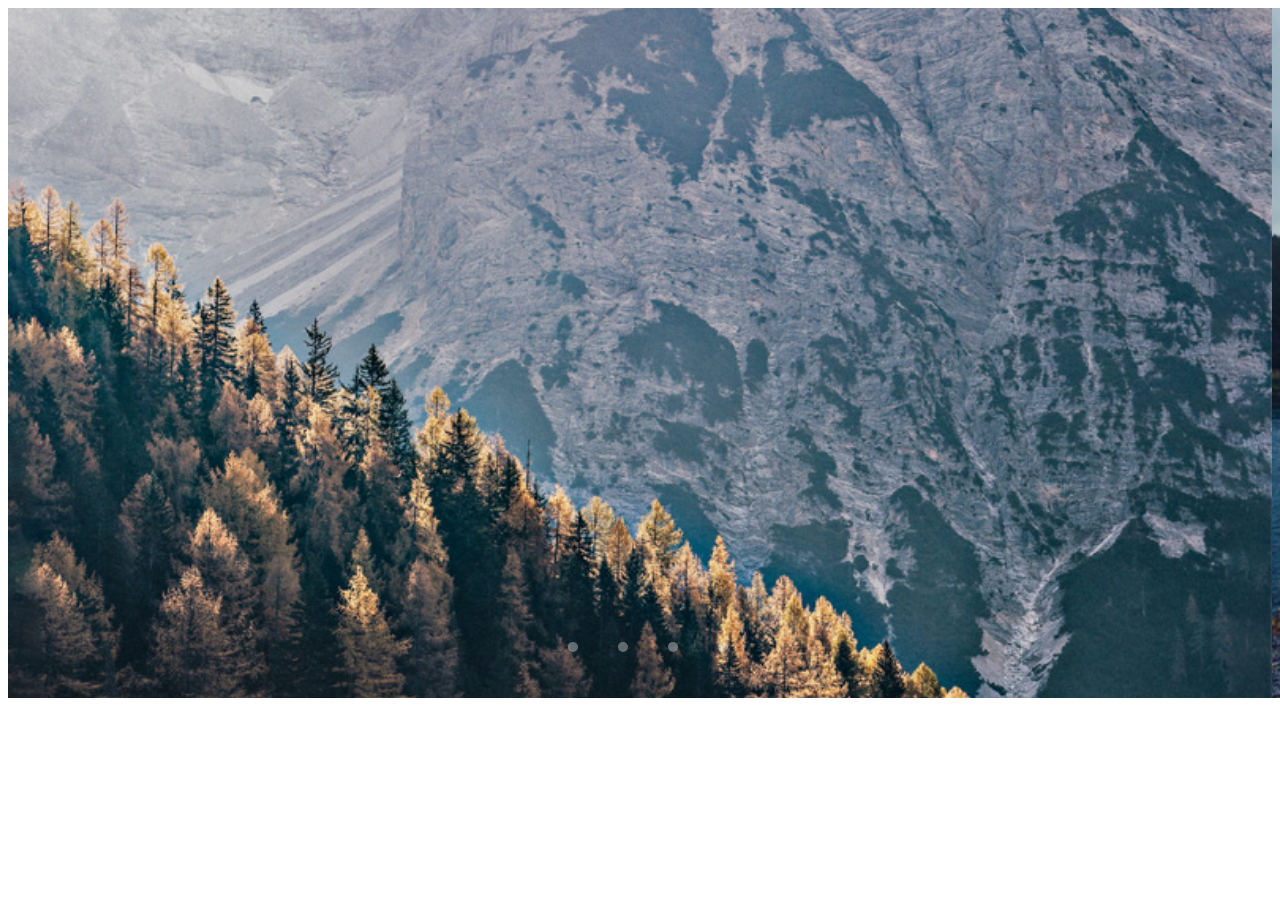
<file: slider.html>
<!DOCTYPE html>
<html lang="en">
<head>
    <meta charset="UTF-8">
    <meta http-equiv="X-UA-Compatible" content="IE=edge">
    <meta name="viewport" content="width=device-width, initial-scale=1.0">
    <link rel="stylesheet" href="./assets/css/slider.css">
    <title>Document</title>
</head>
<body>
    <div class="slider">
        <div class="slider-container">
            <!-- Input star-->
            <input type="radio" name="slider" id="radio1">
            <input type="radio" name="slider" id="radio2">
            <input type="radio" name="slider" id="radio3">
            <input type="radio" name="slider" id="radio4">
            <!-- Image slide -->
            <div class="slide first">
                <img src="./assets/img/slider/1.jpg" alt="" >

            </div>
            <div class="slide">
                <img src="./assets/img/slider/2.jpg" alt="" >

            </div>
            <div class="slide ">
                <img src="./assets/img/slider/3.jpg" alt="" >

            </div>
            <div class="slide">
                <img src="./assets/img/slider/4.jpg" alt="" >

            </div>
               
            <!-- Automatic  -->
            <div class="navigation-auto">
                <div class="auto-btn1">

                </div>
                <div class="auto-btn2">
                    
                </div>
                <div class="auto-btn3">
                    
                </div>
                <div class="auto-btn4">
                    
                </div>
            </div>
            <!-- Manual -->
            
        </div>
        <div class="manual-navigation">
            <label for="radio1" class="manual-btn"></label>
            <label for="radio2" class="manual-btn"></label>
            <label for="radio3" class="manual-btn"></label>
            <label for="radio4" class="manual-btn"></label>

        </div>
    </div>
</body>
</html>
</file>
<file: assets/css/responsive.css>
/* Mobile */
@media(max-width: 46.25em) {
    #nav > li {
        display: block;
    }
    #header .search-btn{
        display: none;
    }
    #header .mobile-menu-btn{
        display: block;
    }
    #nav {
        display: block;
    }
    #nav > li:first-child{
        display: inline-block;
    }
    #header {
        overflow: hidden;
    }
    #nav .subnav{
        position:initial;
        background-color: #333;
    }
    #nav .subnav a{
        color: #fff;
        padding: 5px 45px;
    }
    #nav li a{
        padding: 1px 24px;
    }
  
    #content .member-img{
        width: 60%;
    }
    .s-col-full{
        width: 100%;
    }
  
    .s-mt-8{
        margin-top: 8px!important;
    }
    .s-full-width{
        width: 100%!important;
    }
    .contact-form{
        margin-top: 32px;
        line-height: 2;
    }
   
}
/* Tablet */
@media(max-width:63.9375em){
    .btn{
        padding: 15px 16px;
    }
    #footer .copyright a {
        padding: 12px 0;
        display: inline-block;
    }
    #nav .subnav a{
        padding:5px 12px;
    }
    .contact-form .form-control{
        padding: 15px;
    }
    .contact-infor{
        line-height: 2;
    }
    .socials-list {
        font-size: 48px;
    }
    #footer .socials-list a{
        margin: 0 8px;
    }
    
  
    
}
</file>
<file: assets/css/slider.css>
.slider-container{
    width: 500%;
    
    display: flex;
}
.slide  >img{
    margin-top: -100px;
    width: 100%;
    object-fit: cover;
    object-position: 0 100px;

}
.slider-container > input{
    display: none;
}
.slide {
    width: 20%;
    transition: 2s;
}
.manual-navigation{
    width: 100%;
    display: flex;
    position:absolute;
    justify-content: center;
    margin-top: -60px ;
  
}
.manual-btn{
    display: block;
    width: 10px;
    height: 10px;
    border-radius: 50%;
    cursor: pointer;
    background-color: rgba(250, 245, 245, 0.2);
    transition: 1s;

}
.manual-btn:not(:last-child){
    margin-right: 40px  ;
}
.manual-btn:hover{
   background-color: #fff;
}
#radio1:checked ~ .first{ 
    margin-left: 0; 
}
#radio2:checked ~ .first{
    margin-left: -20%;
}
#radio3:checked ~ .first{
    margin-left: -40%;
}
#radio4:checked ~ .first{
    margin-left:  -60% ;
}

.navigation-auto{
    width: 100%;
    position: absolute;

    display: flex;
    justify-content: center;
    align-self: flex-end;
    margin-bottom: 50px;

}
.navigation-auto div{
    display: block;
    width: 10px;
    height: 10px;
    border-radius: 50%;
    cursor: pointer;
    background-color: rgba(250, 245, 245, 0.2);
    transition: 1s;
}
.navigation-auto div:not(:last-child){
    margin-right: 40px  ;
}
#radio1:checked ~ .navigation-auto .auto-btn1{ 
    background-color: #fff;
}
#radio2:checked ~ .navigation-auto .auto-btn2{ 
    background-color: #fff;
}
#radio3:checked ~ .navigation-auto .auto-btn3{ 
    background-color: #fff;
}
#radio4:checked ~ .navigation-auto .auto-btn4{ 
    background-color: #fff;
}
</file>
<file: assets/fonts/themify-icons-font/themify-icons/themify-icons.css>
@font-face {
	font-family: 'themify';
	src:url('fonts/themify.eot?-fvbane');
	src:url('fonts/themify.eot?#iefix-fvbane') format('embedded-opentype'),
		url('fonts/themify.woff?-fvbane') format('woff'),
		url('fonts/themify.ttf?-fvbane') format('truetype'),
		url('fonts/themify.svg?-fvbane#themify') format('svg');
	font-weight: normal;
	font-style: normal;
}

[class^="ti-"], [class*=" ti-"] {
	font-family: 'themify';
	speak: none;
	font-style: normal;
	font-weight: normal;
	font-variant: normal;
	text-transform: none;
	line-height: 1;

	/* Better Font Rendering =========== */
	-webkit-font-smoothing: antialiased;
	-moz-osx-font-smoothing: grayscale;
}

.ti-wand:before {
	content: "\e600";
}
.ti-volume:before {
	content: "\e601";
}
.ti-user:before {
	content: "\e602";
}
.ti-unlock:before {
	content: "\e603";
}
.ti-unlink:before {
	content: "\e604";
}
.ti-trash:before {
	content: "\e605";
}
.ti-thought:before {
	content: "\e606";
}
.ti-target:before {
	content: "\e607";
}
.ti-tag:before {
	content: "\e608";
}
.ti-tablet:before {
	content: "\e609";
}
.ti-star:before {
	content: "\e60a";
}
.ti-spray:before {
	content: "\e60b";
}
.ti-signal:before {
	content: "\e60c";
}
.ti-shopping-cart:before {
	content: "\e60d";
}
.ti-shopping-cart-full:before {
	content: "\e60e";
}
.ti-settings:before {
	content: "\e60f";
}
.ti-search:before {
	content: "\e610";
}
.ti-zoom-in:before {
	content: "\e611";
}
.ti-zoom-out:before {
	content: "\e612";
}
.ti-cut:before {
	content: "\e613";
}
.ti-ruler:before {
	content: "\e614";
}
.ti-ruler-pencil:before {
	content: "\e615";
}
.ti-ruler-alt:before {
	content: "\e616";
}
.ti-bookmark:before {
	content: "\e617";
}
.ti-bookmark-alt:before {
	content: "\e618";
}
.ti-reload:before {
	content: "\e619";
}
.ti-plus:before {
	content: "\e61a";
}
.ti-pin:before {
	content: "\e61b";
}
.ti-pencil:before {
	content: "\e61c";
}
.ti-pencil-alt:before {
	content: "\e61d";
}
.ti-paint-roller:before {
	content: "\e61e";
}
.ti-paint-bucket:before {
	content: "\e61f";
}
.ti-na:before {
	content: "\e620";
}
.ti-mobile:before {
	content: "\e621";
}
.ti-minus:before {
	content: "\e622";
}
.ti-medall:before {
	content: "\e623";
}
.ti-medall-alt:before {
	content: "\e624";
}
.ti-marker:before {
	content: "\e625";
}
.ti-marker-alt:before {
	content: "\e626";
}
.ti-arrow-up:before {
	content: "\e627";
}
.ti-arrow-right:before {
	content: "\e628";
}
.ti-arrow-left:before {
	content: "\e629";
}
.ti-arrow-down:before {
	content: "\e62a";
}
.ti-lock:before {
	content: "\e62b";
}
.ti-location-arrow:before {
	content: "\e62c";
}
.ti-link:before {
	content: "\e62d";
}
.ti-layout:before {
	content: "\e62e";
}
.ti-layers:before {
	content: "\e62f";
}
.ti-layers-alt:before {
	content: "\e630";
}
.ti-key:before {
	content: "\e631";
}
.ti-import:before {
	content: "\e632";
}
.ti-image:before {
	content: "\e633";
}
.ti-heart:before {
	content: "\e634";
}
.ti-heart-broken:before {
	content: "\e635";
}
.ti-hand-stop:before {
	content: "\e636";
}
.ti-hand-open:before {
	content: "\e637";
}
.ti-hand-drag:before {
	content: "\e638";
}
.ti-folder:before {
	content: "\e639";
}
.ti-flag:before {
	content: "\e63a";
}
.ti-flag-alt:before {
	content: "\e63b";
}
.ti-flag-alt-2:before {
	content: "\e63c";
}
.ti-eye:before {
	content: "\e63d";
}
.ti-export:before {
	content: "\e63e";
}
.ti-exchange-vertical:before {
	content: "\e63f";
}
.ti-desktop:before {
	content: "\e640";
}
.ti-cup:before {
	content: "\e641";
}
.ti-crown:before {
	content: "\e642";
}
.ti-comments:before {
	content: "\e643";
}
.ti-comment:before {
	content: "\e644";
}
.ti-comment-alt:before {
	content: "\e645";
}
.ti-close:before {
	content: "\e646";
}
.ti-clip:before {
	content: "\e647";
}
.ti-angle-up:before {
	content: "\e648";
}
.ti-angle-right:before {
	content: "\e649";
}
.ti-angle-left:before {
	content: "\e64a";
}
.ti-angle-down:before {
	content: "\e64b";
}
.ti-check:before {
	content: "\e64c";
}
.ti-check-box:before {
	content: "\e64d";
}
.ti-camera:before {
	content: "\e64e";
}
.ti-announcement:before {
	content: "\e64f";
}
.ti-brush:before {
	content: "\e650";
}
.ti-briefcase:before {
	content: "\e651";
}
.ti-bolt:before {
	content: "\e652";
}
.ti-bolt-alt:before {
	content: "\e653";
}
.ti-blackboard:before {
	content: "\e654";
}
.ti-bag:before {
	content: "\e655";
}
.ti-move:before {
	content: "\e656";
}
.ti-arrows-vertical:before {
	content: "\e657";
}
.ti-arrows-horizontal:before {
	content: "\e658";
}
.ti-fullscreen:before {
	content: "\e659";
}
.ti-arrow-top-right:before {
	content: "\e65a";
}
.ti-arrow-top-left:before {
	content: "\e65b";
}
.ti-arrow-circle-up:before {
	content: "\e65c";
}
.ti-arrow-circle-right:before {
	content: "\e65d";
}
.ti-arrow-circle-left:before {
	content: "\e65e";
}
.ti-arrow-circle-down:before {
	content: "\e65f";
}
.ti-angle-double-up:before {
	content: "\e660";
}
.ti-angle-double-right:before {
	content: "\e661";
}
.ti-angle-double-left:before {
	content: "\e662";
}
.ti-angle-double-down:before {
	content: "\e663";
}
.ti-zip:before {
	content: "\e664";
}
.ti-world:before {
	content: "\e665";
}
.ti-wheelchair:before {
	content: "\e666";
}
.ti-view-list:before {
	content: "\e667";
}
.ti-view-list-alt:before {
	content: "\e668";
}
.ti-view-grid:before {
	content: "\e669";
}
.ti-uppercase:before {
	content: "\e66a";
}
.ti-upload:before {
	content: "\e66b";
}
.ti-underline:before {
	content: "\e66c";
}
.ti-truck:before {
	content: "\e66d";
}
.ti-timer:before {
	content: "\e66e";
}
.ti-ticket:before {
	content: "\e66f";
}
.ti-thumb-up:before {
	content: "\e670";
}
.ti-thumb-down:before {
	content: "\e671";
}
.ti-text:before {
	content: "\e672";
}
.ti-stats-up:before {
	content: "\e673";
}
.ti-stats-down:before {
	content: "\e674";
}
.ti-split-v:before {
	content: "\e675";
}
.ti-split-h:before {
	content: "\e676";
}
.ti-smallcap:before {
	content: "\e677";
}
.ti-shine:before {
	content: "\e678";
}
.ti-shift-right:before {
	content: "\e679";
}
.ti-shift-left:before {
	content: "\e67a";
}
.ti-shield:before {
	content: "\e67b";
}
.ti-notepad:before {
	content: "\e67c";
}
.ti-server:before {
	content: "\e67d";
}
.ti-quote-right:before {
	content: "\e67e";
}
.ti-quote-left:before {
	content: "\e67f";
}
.ti-pulse:before {
	content: "\e680";
}
.ti-printer:before {
	content: "\e681";
}
.ti-power-off:before {
	content: "\e682";
}
.ti-plug:before {
	content: "\e683";
}
.ti-pie-chart:before {
	content: "\e684";
}
.ti-paragraph:before {
	content: "\e685";
}
.ti-panel:before {
	content: "\e686";
}
.ti-package:before {
	content: "\e687";
}
.ti-music:before {
	content: "\e688";
}
.ti-music-alt:before {
	content: "\e689";
}
.ti-mouse:before {
	content: "\e68a";
}
.ti-mouse-alt:before {
	content: "\e68b";
}
.ti-money:before {
	content: "\e68c";
}
.ti-microphone:before {
	content: "\e68d";
}
.ti-menu:before {
	content: "\e68e";
}
.ti-menu-alt:before {
	content: "\e68f";
}
.ti-map:before {
	content: "\e690";
}
.ti-map-alt:before {
	content: "\e691";
}
.ti-loop:before {
	content: "\e692";
}
.ti-location-pin:before {
	content: "\e693";
}
.ti-list:before {
	content: "\e694";
}
.ti-light-bulb:before {
	content: "\e695";
}
.ti-Italic:before {
	content: "\e696";
}
.ti-info:before {
	content: "\e697";
}
.ti-infinite:before {
	content: "\e698";
}
.ti-id-badge:before {
	content: "\e699";
}
.ti-hummer:before {
	content: "\e69a";
}
.ti-home:before {
	content: "\e69b";
}
.ti-help:before {
	content: "\e69c";
}
.ti-headphone:before {
	content: "\e69d";
}
.ti-harddrives:before {
	content: "\e69e";
}
.ti-harddrive:before {
	content: "\e69f";
}
.ti-gift:before {
	content: "\e6a0";
}
.ti-game:before {
	content: "\e6a1";
}
.ti-filter:before {
	content: "\e6a2";
}
.ti-files:before {
	content: "\e6a3";
}
.ti-file:before {
	content: "\e6a4";
}
.ti-eraser:before {
	content: "\e6a5";
}
.ti-envelope:before {
	content: "\e6a6";
}
.ti-download:before {
	content: "\e6a7";
}
.ti-direction:before {
	content: "\e6a8";
}
.ti-direction-alt:before {
	content: "\e6a9";
}
.ti-dashboard:before {
	content: "\e6aa";
}
.ti-control-stop:before {
	content: "\e6ab";
}
.ti-control-shuffle:before {
	content: "\e6ac";
}
.ti-control-play:before {
	content: "\e6ad";
}
.ti-control-pause:before {
	content: "\e6ae";
}
.ti-control-forward:before {
	content: "\e6af";
}
.ti-control-backward:before {
	content: "\e6b0";
}
.ti-cloud:before {
	content: "\e6b1";
}
.ti-cloud-up:before {
	content: "\e6b2";
}
.ti-cloud-down:before {
	content: "\e6b3";
}
.ti-clipboard:before {
	content: "\e6b4";
}
.ti-car:before {
	content: "\e6b5";
}
.ti-calendar:before {
	content: "\e6b6";
}
.ti-book:before {
	content: "\e6b7";
}
.ti-bell:before {
	content: "\e6b8";
}
.ti-basketball:before {
	content: "\e6b9";
}
.ti-bar-chart:before {
	content: "\e6ba";
}
.ti-bar-chart-alt:before {
	content: "\e6bb";
}
.ti-back-right:before {
	content: "\e6bc";
}
.ti-back-left:before {
	content: "\e6bd";
}
.ti-arrows-corner:before {
	content: "\e6be";
}
.ti-archive:before {
	content: "\e6bf";
}
.ti-anchor:before {
	content: "\e6c0";
}
.ti-align-right:before {
	content: "\e6c1";
}
.ti-align-left:before {
	content: "\e6c2";
}
.ti-align-justify:before {
	content: "\e6c3";
}
.ti-align-center:before {
	content: "\e6c4";
}
.ti-alert:before {
	content: "\e6c5";
}
.ti-alarm-clock:before {
	content: "\e6c6";
}
.ti-agenda:before {
	content: "\e6c7";
}
.ti-write:before {
	content: "\e6c8";
}
.ti-window:before {
	content: "\e6c9";
}
.ti-widgetized:before {
	content: "\e6ca";
}
.ti-widget:before {
	content: "\e6cb";
}
.ti-widget-alt:before {
	content: "\e6cc";
}
.ti-wallet:before {
	content: "\e6cd";
}
.ti-video-clapper:before {
	content: "\e6ce";
}
.ti-video-camera:before {
	content: "\e6cf";
}
.ti-vector:before {
	content: "\e6d0";
}
.ti-themify-logo:before {
	content: "\e6d1";
}
.ti-themify-favicon:before {
	content: "\e6d2";
}
.ti-themify-favicon-alt:before {
	content: "\e6d3";
}
.ti-support:before {
	content: "\e6d4";
}
.ti-stamp:before {
	content: "\e6d5";
}
.ti-split-v-alt:before {
	content: "\e6d6";
}
.ti-slice:before {
	content: "\e6d7";
}
.ti-shortcode:before {
	content: "\e6d8";
}
.ti-shift-right-alt:before {
	content: "\e6d9";
}
.ti-shift-left-alt:before {
	content: "\e6da";
}
.ti-ruler-alt-2:before {
	content: "\e6db";
}
.ti-receipt:before {
	content: "\e6dc";
}
.ti-pin2:before {
	content: "\e6dd";
}
.ti-pin-alt:before {
	content: "\e6de";
}
.ti-pencil-alt2:before {
	content: "\e6df";
}
.ti-palette:before {
	content: "\e6e0";
}
.ti-more:before {
	content: "\e6e1";
}
.ti-more-alt:before {
	content: "\e6e2";
}
.ti-microphone-alt:before {
	content: "\e6e3";
}
.ti-magnet:before {
	content: "\e6e4";
}
.ti-line-double:before {
	content: "\e6e5";
}
.ti-line-dotted:before {
	content: "\e6e6";
}
.ti-line-dashed:before {
	content: "\e6e7";
}
.ti-layout-width-full:before {
	content: "\e6e8";
}
.ti-layout-width-default:before {
	content: "\e6e9";
}
.ti-layout-width-default-alt:before {
	content: "\e6ea";
}
.ti-layout-tab:before {
	content: "\e6eb";
}
.ti-layout-tab-window:before {
	content: "\e6ec";
}
.ti-layout-tab-v:before {
	content: "\e6ed";
}
.ti-layout-tab-min:before {
	content: "\e6ee";
}
.ti-layout-slider:before {
	content: "\e6ef";
}
.ti-layout-slider-alt:before {
	content: "\e6f0";
}
.ti-layout-sidebar-right:before {
	content: "\e6f1";
}
.ti-layout-sidebar-none:before {
	content: "\e6f2";
}
.ti-layout-sidebar-left:before {
	content: "\e6f3";
}
.ti-layout-placeholder:before {
	content: "\e6f4";
}
.ti-layout-menu:before {
	content: "\e6f5";
}
.ti-layout-menu-v:before {
	content: "\e6f6";
}
.ti-layout-menu-separated:before {
	content: "\e6f7";
}
.ti-layout-menu-full:before {
	content: "\e6f8";
}
.ti-layout-media-right-alt:before {
	content: "\e6f9";
}
.ti-layout-media-right:before {
	content: "\e6fa";
}
.ti-layout-media-overlay:before {
	content: "\e6fb";
}
.ti-layout-media-overlay-alt:before {
	content: "\e6fc";
}
.ti-layout-media-overlay-alt-2:before {
	content: "\e6fd";
}
.ti-layout-media-left-alt:before {
	content: "\e6fe";
}
.ti-layout-media-left:before {
	content: "\e6ff";
}
.ti-layout-media-center-alt:before {
	content: "\e700";
}
.ti-layout-media-center:before {
	content: "\e701";
}
.ti-layout-list-thumb:before {
	content: "\e702";
}
.ti-layout-list-thumb-alt:before {
	content: "\e703";
}
.ti-layout-list-post:before {
	content: "\e704";
}
.ti-layout-list-large-image:before {
	content: "\e705";
}
.ti-layout-line-solid:before {
	content: "\e706";
}
.ti-layout-grid4:before {
	content: "\e707";
}
.ti-layout-grid3:before {
	content: "\e708";
}
.ti-layout-grid2:before {
	content: "\e709";
}
.ti-layout-grid2-thumb:before {
	content: "\e70a";
}
.ti-layout-cta-right:before {
	content: "\e70b";
}
.ti-layout-cta-left:before {
	content: "\e70c";
}
.ti-layout-cta-center:before {
	content: "\e70d";
}
.ti-layout-cta-btn-right:before {
	content: "\e70e";
}
.ti-layout-cta-btn-left:before {
	content: "\e70f";
}
.ti-layout-column4:before {
	content: "\e710";
}
.ti-layout-column3:before {
	content: "\e711";
}
.ti-layout-column2:before {
	content: "\e712";
}
.ti-layout-accordion-separated:before {
	content: "\e713";
}
.ti-layout-accordion-merged:before {
	content: "\e714";
}
.ti-layout-accordion-list:before {
	content: "\e715";
}
.ti-ink-pen:before {
	content: "\e716";
}
.ti-info-alt:before {
	content: "\e717";
}
.ti-help-alt:before {
	content: "\e718";
}
.ti-headphone-alt:before {
	content: "\e719";
}
.ti-hand-point-up:before {
	content: "\e71a";
}
.ti-hand-point-right:before {
	content: "\e71b";
}
.ti-hand-point-left:before {
	content: "\e71c";
}
.ti-hand-point-down:before {
	content: "\e71d";
}
.ti-gallery:before {
	content: "\e71e";
}
.ti-face-smile:before {
	content: "\e71f";
}
.ti-face-sad:before {
	content: "\e720";
}
.ti-credit-card:before {
	content: "\e721";
}
.ti-control-skip-forward:before {
	content: "\e722";
}
.ti-control-skip-backward:before {
	content: "\e723";
}
.ti-control-record:before {
	content: "\e724";
}
.ti-control-eject:before {
	content: "\e725";
}
.ti-comments-smiley:before {
	content: "\e726";
}
.ti-brush-alt:before {
	content: "\e727";
}
.ti-youtube:before {
	content: "\e728";
}
.ti-vimeo:before {
	content: "\e729";
}
.ti-twitter:before {
	content: "\e72a";
}
.ti-time:before {
	content: "\e72b";
}
.ti-tumblr:before {
	content: "\e72c";
}
.ti-skype:before {
	content: "\e72d";
}
.ti-share:before {
	content: "\e72e";
}
.ti-share-alt:before {
	content: "\e72f";
}
.ti-rocket:before {
	content: "\e730";
}
.ti-pinterest:before {
	content: "\e731";
}
.ti-new-window:before {
	content: "\e732";
}
.ti-microsoft:before {
	content: "\e733";
}
.ti-list-ol:before {
	content: "\e734";
}
.ti-linkedin:before {
	content: "\e735";
}
.ti-layout-sidebar-2:before {
	content: "\e736";
}
.ti-layout-grid4-alt:before {
	content: "\e737";
}
.ti-layout-grid3-alt:before {
	content: "\e738";
}
.ti-layout-grid2-alt:before {
	content: "\e739";
}
.ti-layout-column4-alt:before {
	content: "\e73a";
}
.ti-layout-column3-alt:before {
	content: "\e73b";
}
.ti-layout-column2-alt:before {
	content: "\e73c";
}
.ti-instagram:before {
	content: "\e73d";
}
.ti-google:before {
	content: "\e73e";
}
.ti-github:before {
	content: "\e73f";
}
.ti-flickr:before {
	content: "\e740";
}
.ti-facebook:before {
	content: "\e741";
}
.ti-dropbox:before {
	content: "\e742";
}
.ti-dribbble:before {
	content: "\e743";
}
.ti-apple:before {
	content: "\e744";
}
.ti-android:before {
	content: "\e745";
}
.ti-save:before {
	content: "\e746";
}
.ti-save-alt:before {
	content: "\e747";
}
.ti-yahoo:before {
	content: "\e748";
}
.ti-wordpress:before {
	content: "\e749";
}
.ti-vimeo-alt:before {
	content: "\e74a";
}
.ti-twitter-alt:before {
	content: "\e74b";
}
.ti-tumblr-alt:before {
	content: "\e74c";
}
.ti-trello:before {
	content: "\e74d";
}
.ti-stack-overflow:before {
	content: "\e74e";
}
.ti-soundcloud:before {
	content: "\e74f";
}
.ti-sharethis:before {
	content: "\e750";
}
.ti-sharethis-alt:before {
	content: "\e751";
}
.ti-reddit:before {
	content: "\e752";
}
.ti-pinterest-alt:before {
	content: "\e753";
}
.ti-microsoft-alt:before {
	content: "\e754";
}
.ti-linux:before {
	content: "\e755";
}
.ti-jsfiddle:before {
	content: "\e756";
}
.ti-joomla:before {
	content: "\e757";
}
.ti-html5:before {
	content: "\e758";
}
.ti-flickr-alt:before {
	content: "\e759";
}
.ti-email:before {
	content: "\e75a";
}
.ti-drupal:before {
	content: "\e75b";
}
.ti-dropbox-alt:before {
	content: "\e75c";
}
.ti-css3:before {
	content: "\e75d";
}
.ti-rss:before {
	content: "\e75e";
}
.ti-rss-alt:before {
	content: "\e75f";
}
</file>
<file: assets/fonts/themify-icons-font/themify-icons/demo-files/demo.css>
body {
	font: normal 1em/1.5em Arial, Helvetica, sans-serif;
	max-width: 90%;
	margin: 30px auto 0;
}
h1, h3 {
	font-weight: normal;
}
h3 {
	font-size: 1.4;
	text-transform: uppercase;
	letter-spacing: 1px;
}

.icon-section {
	margin: 0 0 3em;
	clear: both;
	overflow: hidden;
}
.icon-container {
	width: 240px; 
	padding: .7em 0;
	float: left; 
	position: relative;
	text-align: left;
}
.icon-container [class^="ti-"], 
.icon-container [class*=" ti-"] {
	color: #000;
	position: absolute;
	margin-top: 3px;
	transition: .3s;
}
.icon-container:hover [class^="ti-"],
.icon-container:hover [class*=" ti-"] {
	font-size: 2.2em;
	margin-top: -5px;
}
.icon-container:hover .icon-name {
	color: #000;
}
.icon-name {
	color: #aaa;
	margin-left: 35px;
	font-size: .8em;
	transition: .3s;
}
.icon-container:hover .icon-name {
	margin-left: 45px;
}
</file>
<file: assets/fonts/themify-icons-font/themify-icons/ie7/ie7.css>
.ti-wand {
	*zoom: expression(this.runtimeStyle['zoom'] = '1', this.innerHTML = '&#xe600;');
}
.ti-volume {
	*zoom: expression(this.runtimeStyle['zoom'] = '1', this.innerHTML = '&#xe601;');
}
.ti-user {
	*zoom: expression(this.runtimeStyle['zoom'] = '1', this.innerHTML = '&#xe602;');
}
.ti-unlock {
	*zoom: expression(this.runtimeStyle['zoom'] = '1', this.innerHTML = '&#xe603;');
}
.ti-unlink {
	*zoom: expression(this.runtimeStyle['zoom'] = '1', this.innerHTML = '&#xe604;');
}
.ti-trash {
	*zoom: expression(this.runtimeStyle['zoom'] = '1', this.innerHTML = '&#xe605;');
}
.ti-thought {
	*zoom: expression(this.runtimeStyle['zoom'] = '1', this.innerHTML = '&#xe606;');
}
.ti-target {
	*zoom: expression(this.runtimeStyle['zoom'] = '1', this.innerHTML = '&#xe607;');
}
.ti-tag {
	*zoom: expression(this.runtimeStyle['zoom'] = '1', this.innerHTML = '&#xe608;');
}
.ti-tablet {
	*zoom: expression(this.runtimeStyle['zoom'] = '1', this.innerHTML = '&#xe609;');
}
.ti-star {
	*zoom: expression(this.runtimeStyle['zoom'] = '1', this.innerHTML = '&#xe60a;');
}
.ti-spray {
	*zoom: expression(this.runtimeStyle['zoom'] = '1', this.innerHTML = '&#xe60b;');
}
.ti-signal {
	*zoom: expression(this.runtimeStyle['zoom'] = '1', this.innerHTML = '&#xe60c;');
}
.ti-shopping-cart {
	*zoom: expression(this.runtimeStyle['zoom'] = '1', this.innerHTML = '&#xe60d;');
}
.ti-shopping-cart-full {
	*zoom: expression(this.runtimeStyle['zoom'] = '1', this.innerHTML = '&#xe60e;');
}
.ti-settings {
	*zoom: expression(this.runtimeStyle['zoom'] = '1', this.innerHTML = '&#xe60f;');
}
.ti-search {
	*zoom: expression(this.runtimeStyle['zoom'] = '1', this.innerHTML = '&#xe610;');
}
.ti-zoom-in {
	*zoom: expression(this.runtimeStyle['zoom'] = '1', this.innerHTML = '&#xe611;');
}
.ti-zoom-out {
	*zoom: expression(this.runtimeStyle['zoom'] = '1', this.innerHTML = '&#xe612;');
}
.ti-cut {
	*zoom: expression(this.runtimeStyle['zoom'] = '1', this.innerHTML = '&#xe613;');
}
.ti-ruler {
	*zoom: expression(this.runtimeStyle['zoom'] = '1', this.innerHTML = '&#xe614;');
}
.ti-ruler-pencil {
	*zoom: expression(this.runtimeStyle['zoom'] = '1', this.innerHTML = '&#xe615;');
}
.ti-ruler-alt {
	*zoom: expression(this.runtimeStyle['zoom'] = '1', this.innerHTML = '&#xe616;');
}
.ti-bookmark {
	*zoom: expression(this.runtimeStyle['zoom'] = '1', this.innerHTML = '&#xe617;');
}
.ti-bookmark-alt {
	*zoom: expression(this.runtimeStyle['zoom'] = '1', this.innerHTML = '&#xe618;');
}
.ti-reload {
	*zoom: expression(this.runtimeStyle['zoom'] = '1', this.innerHTML = '&#xe619;');
}
.ti-plus {
	*zoom: expression(this.runtimeStyle['zoom'] = '1', this.innerHTML = '&#xe61a;');
}
.ti-pin {
	*zoom: expression(this.runtimeStyle['zoom'] = '1', this.innerHTML = '&#xe61b;');
}
.ti-pencil {
	*zoom: expression(this.runtimeStyle['zoom'] = '1', this.innerHTML = '&#xe61c;');
}
.ti-pencil-alt {
	*zoom: expression(this.runtimeStyle['zoom'] = '1', this.innerHTML = '&#xe61d;');
}
.ti-paint-roller {
	*zoom: expression(this.runtimeStyle['zoom'] = '1', this.innerHTML = '&#xe61e;');
}
.ti-paint-bucket {
	*zoom: expression(this.runtimeStyle['zoom'] = '1', this.innerHTML = '&#xe61f;');
}
.ti-na {
	*zoom: expression(this.runtimeStyle['zoom'] = '1', this.innerHTML = '&#xe620;');
}
.ti-mobile {
	*zoom: expression(this.runtimeStyle['zoom'] = '1', this.innerHTML = '&#xe621;');
}
.ti-minus {
	*zoom: expression(this.runtimeStyle['zoom'] = '1', this.innerHTML = '&#xe622;');
}
.ti-medall {
	*zoom: expression(this.runtimeStyle['zoom'] = '1', this.innerHTML = '&#xe623;');
}
.ti-medall-alt {
	*zoom: expression(this.runtimeStyle['zoom'] = '1', this.innerHTML = '&#xe624;');
}
.ti-marker {
	*zoom: expression(this.runtimeStyle['zoom'] = '1', this.innerHTML = '&#xe625;');
}
.ti-marker-alt {
	*zoom: expression(this.runtimeStyle['zoom'] = '1', this.innerHTML = '&#xe626;');
}
.ti-arrow-up {
	*zoom: expression(this.runtimeStyle['zoom'] = '1', this.innerHTML = '&#xe627;');
}
.ti-arrow-right {
	*zoom: expression(this.runtimeStyle['zoom'] = '1', this.innerHTML = '&#xe628;');
}
.ti-arrow-left {
	*zoom: expression(this.runtimeStyle['zoom'] = '1', this.innerHTML = '&#xe629;');
}
.ti-arrow-down {
	*zoom: expression(this.runtimeStyle['zoom'] = '1', this.innerHTML = '&#xe62a;');
}
.ti-lock {
	*zoom: expression(this.runtimeStyle['zoom'] = '1', this.innerHTML = '&#xe62b;');
}
.ti-location-arrow {
	*zoom: expression(this.runtimeStyle['zoom'] = '1', this.innerHTML = '&#xe62c;');
}
.ti-link {
	*zoom: expression(this.runtimeStyle['zoom'] = '1', this.innerHTML = '&#xe62d;');
}
.ti-layout {
	*zoom: expression(this.runtimeStyle['zoom'] = '1', this.innerHTML = '&#xe62e;');
}
.ti-layers {
	*zoom: expression(this.runtimeStyle['zoom'] = '1', this.innerHTML = '&#xe62f;');
}
.ti-layers-alt {
	*zoom: expression(this.runtimeStyle['zoom'] = '1', this.innerHTML = '&#xe630;');
}
.ti-key {
	*zoom: expression(this.runtimeStyle['zoom'] = '1', this.innerHTML = '&#xe631;');
}
.ti-import {
	*zoom: expression(this.runtimeStyle['zoom'] = '1', this.innerHTML = '&#xe632;');
}
.ti-image {
	*zoom: expression(this.runtimeStyle['zoom'] = '1', this.innerHTML = '&#xe633;');
}
.ti-heart {
	*zoom: expression(this.runtimeStyle['zoom'] = '1', this.innerHTML = '&#xe634;');
}
.ti-heart-broken {
	*zoom: expression(this.runtimeStyle['zoom'] = '1', this.innerHTML = '&#xe635;');
}
.ti-hand-stop {
	*zoom: expression(this.runtimeStyle['zoom'] = '1', this.innerHTML = '&#xe636;');
}
.ti-hand-open {
	*zoom: expression(this.runtimeStyle['zoom'] = '1', this.innerHTML = '&#xe637;');
}
.ti-hand-drag {
	*zoom: expression(this.runtimeStyle['zoom'] = '1', this.innerHTML = '&#xe638;');
}
.ti-folder {
	*zoom: expression(this.runtimeStyle['zoom'] = '1', this.innerHTML = '&#xe639;');
}
.ti-flag {
	*zoom: expression(this.runtimeStyle['zoom'] = '1', this.innerHTML = '&#xe63a;');
}
.ti-flag-alt {
	*zoom: expression(this.runtimeStyle['zoom'] = '1', this.innerHTML = '&#xe63b;');
}
.ti-flag-alt-2 {
	*zoom: expression(this.runtimeStyle['zoom'] = '1', this.innerHTML = '&#xe63c;');
}
.ti-eye {
	*zoom: expression(this.runtimeStyle['zoom'] = '1', this.innerHTML = '&#xe63d;');
}
.ti-export {
	*zoom: expression(this.runtimeStyle['zoom'] = '1', this.innerHTML = '&#xe63e;');
}
.ti-exchange-vertical {
	*zoom: expression(this.runtimeStyle['zoom'] = '1', this.innerHTML = '&#xe63f;');
}
.ti-desktop {
	*zoom: expression(this.runtimeStyle['zoom'] = '1', this.innerHTML = '&#xe640;');
}
.ti-cup {
	*zoom: expression(this.runtimeStyle['zoom'] = '1', this.innerHTML = '&#xe641;');
}
.ti-crown {
	*zoom: expression(this.runtimeStyle['zoom'] = '1', this.innerHTML = '&#xe642;');
}
.ti-comments {
	*zoom: expression(this.runtimeStyle['zoom'] = '1', this.innerHTML = '&#xe643;');
}
.ti-comment {
	*zoom: expression(this.runtimeStyle['zoom'] = '1', this.innerHTML = '&#xe644;');
}
.ti-comment-alt {
	*zoom: expression(this.runtimeStyle['zoom'] = '1', this.innerHTML = '&#xe645;');
}
.ti-close {
	*zoom: expression(this.runtimeStyle['zoom'] = '1', this.innerHTML = '&#xe646;');
}
.ti-clip {
	*zoom: expression(this.runtimeStyle['zoom'] = '1', this.innerHTML = '&#xe647;');
}
.ti-angle-up {
	*zoom: expression(this.runtimeStyle['zoom'] = '1', this.innerHTML = '&#xe648;');
}
.ti-angle-right {
	*zoom: expression(this.runtimeStyle['zoom'] = '1', this.innerHTML = '&#xe649;');
}
.ti-angle-left {
	*zoom: expression(this.runtimeStyle['zoom'] = '1', this.innerHTML = '&#xe64a;');
}
.ti-angle-down {
	*zoom: expression(this.runtimeStyle['zoom'] = '1', this.innerHTML = '&#xe64b;');
}
.ti-check {
	*zoom: expression(this.runtimeStyle['zoom'] = '1', this.innerHTML = '&#xe64c;');
}
.ti-check-box {
	*zoom: expression(this.runtimeStyle['zoom'] = '1', this.innerHTML = '&#xe64d;');
}
.ti-camera {
	*zoom: expression(this.runtimeStyle['zoom'] = '1', this.innerHTML = '&#xe64e;');
}
.ti-announcement {
	*zoom: expression(this.runtimeStyle['zoom'] = '1', this.innerHTML = '&#xe64f;');
}
.ti-brush {
	*zoom: expression(this.runtimeStyle['zoom'] = '1', this.innerHTML = '&#xe650;');
}
.ti-briefcase {
	*zoom: expression(this.runtimeStyle['zoom'] = '1', this.innerHTML = '&#xe651;');
}
.ti-bolt {
	*zoom: expression(this.runtimeStyle['zoom'] = '1', this.innerHTML = '&#xe652;');
}
.ti-bolt-alt {
	*zoom: expression(this.runtimeStyle['zoom'] = '1', this.innerHTML = '&#xe653;');
}
.ti-blackboard {
	*zoom: expression(this.runtimeStyle['zoom'] = '1', this.innerHTML = '&#xe654;');
}
.ti-bag {
	*zoom: expression(this.runtimeStyle['zoom'] = '1', this.innerHTML = '&#xe655;');
}
.ti-move {
	*zoom: expression(this.runtimeStyle['zoom'] = '1', this.innerHTML = '&#xe656;');
}
.ti-arrows-vertical {
	*zoom: expression(this.runtimeStyle['zoom'] = '1', this.innerHTML = '&#xe657;');
}
.ti-arrows-horizontal {
	*zoom: expression(this.runtimeStyle['zoom'] = '1', this.innerHTML = '&#xe658;');
}
.ti-fullscreen {
	*zoom: expression(this.runtimeStyle['zoom'] = '1', this.innerHTML = '&#xe659;');
}
.ti-arrow-top-right {
	*zoom: expression(this.runtimeStyle['zoom'] = '1', this.innerHTML = '&#xe65a;');
}
.ti-arrow-top-left {
	*zoom: expression(this.runtimeStyle['zoom'] = '1', this.innerHTML = '&#xe65b;');
}
.ti-arrow-circle-up {
	*zoom: expression(this.runtimeStyle['zoom'] = '1', this.innerHTML = '&#xe65c;');
}
.ti-arrow-circle-right {
	*zoom: expression(this.runtimeStyle['zoom'] = '1', this.innerHTML = '&#xe65d;');
}
.ti-arrow-circle-left {
	*zoom: expression(this.runtimeStyle['zoom'] = '1', this.innerHTML = '&#xe65e;');
}
.ti-arrow-circle-down {
	*zoom: expression(this.runtimeStyle['zoom'] = '1', this.innerHTML = '&#xe65f;');
}
.ti-angle-double-up {
	*zoom: expression(this.runtimeStyle['zoom'] = '1', this.innerHTML = '&#xe660;');
}
.ti-angle-double-right {
	*zoom: expression(this.runtimeStyle['zoom'] = '1', this.innerHTML = '&#xe661;');
}
.ti-angle-double-left {
	*zoom: expression(this.runtimeStyle['zoom'] = '1', this.innerHTML = '&#xe662;');
}
.ti-angle-double-down {
	*zoom: expression(this.runtimeStyle['zoom'] = '1', this.innerHTML = '&#xe663;');
}
.ti-zip {
	*zoom: expression(this.runtimeStyle['zoom'] = '1', this.innerHTML = '&#xe664;');
}
.ti-world {
	*zoom: expression(this.runtimeStyle['zoom'] = '1', this.innerHTML = '&#xe665;');
}
.ti-wheelchair {
	*zoom: expression(this.runtimeStyle['zoom'] = '1', this.innerHTML = '&#xe666;');
}
.ti-view-list {
	*zoom: expression(this.runtimeStyle['zoom'] = '1', this.innerHTML = '&#xe667;');
}
.ti-view-list-alt {
	*zoom: expression(this.runtimeStyle['zoom'] = '1', this.innerHTML = '&#xe668;');
}
.ti-view-grid {
	*zoom: expression(this.runtimeStyle['zoom'] = '1', this.innerHTML = '&#xe669;');
}
.ti-uppercase {
	*zoom: expression(this.runtimeStyle['zoom'] = '1', this.innerHTML = '&#xe66a;');
}
.ti-upload {
	*zoom: expression(this.runtimeStyle['zoom'] = '1', this.innerHTML = '&#xe66b;');
}
.ti-underline {
	*zoom: expression(this.runtimeStyle['zoom'] = '1', this.innerHTML = '&#xe66c;');
}
.ti-truck {
	*zoom: expression(this.runtimeStyle['zoom'] = '1', this.innerHTML = '&#xe66d;');
}
.ti-timer {
	*zoom: expression(this.runtimeStyle['zoom'] = '1', this.innerHTML = '&#xe66e;');
}
.ti-ticket {
	*zoom: expression(this.runtimeStyle['zoom'] = '1', this.innerHTML = '&#xe66f;');
}
.ti-thumb-up {
	*zoom: expression(this.runtimeStyle['zoom'] = '1', this.innerHTML = '&#xe670;');
}
.ti-thumb-down {
	*zoom: expression(this.runtimeStyle['zoom'] = '1', this.innerHTML = '&#xe671;');
}
.ti-text {
	*zoom: expression(this.runtimeStyle['zoom'] = '1', this.innerHTML = '&#xe672;');
}
.ti-stats-up {
	*zoom: expression(this.runtimeStyle['zoom'] = '1', this.innerHTML = '&#xe673;');
}
.ti-stats-down {
	*zoom: expression(this.runtimeStyle['zoom'] = '1', this.innerHTML = '&#xe674;');
}
.ti-split-v {
	*zoom: expression(this.runtimeStyle['zoom'] = '1', this.innerHTML = '&#xe675;');
}
.ti-split-h {
	*zoom: expression(this.runtimeStyle['zoom'] = '1', this.innerHTML = '&#xe676;');
}
.ti-smallcap {
	*zoom: expression(this.runtimeStyle['zoom'] = '1', this.innerHTML = '&#xe677;');
}
.ti-shine {
	*zoom: expression(this.runtimeStyle['zoom'] = '1', this.innerHTML = '&#xe678;');
}
.ti-shift-right {
	*zoom: expression(this.runtimeStyle['zoom'] = '1', this.innerHTML = '&#xe679;');
}
.ti-shift-left {
	*zoom: expression(this.runtimeStyle['zoom'] = '1', this.innerHTML = '&#xe67a;');
}
.ti-shield {
	*zoom: expression(this.runtimeStyle['zoom'] = '1', this.innerHTML = '&#xe67b;');
}
.ti-notepad {
	*zoom: expression(this.runtimeStyle['zoom'] = '1', this.innerHTML = '&#xe67c;');
}
.ti-server {
	*zoom: expression(this.runtimeStyle['zoom'] = '1', this.innerHTML = '&#xe67d;');
}
.ti-quote-right {
	*zoom: expression(this.runtimeStyle['zoom'] = '1', this.innerHTML = '&#xe67e;');
}
.ti-quote-left {
	*zoom: expression(this.runtimeStyle['zoom'] = '1', this.innerHTML = '&#xe67f;');
}
.ti-pulse {
	*zoom: expression(this.runtimeStyle['zoom'] = '1', this.innerHTML = '&#xe680;');
}
.ti-printer {
	*zoom: expression(this.runtimeStyle['zoom'] = '1', this.innerHTML = '&#xe681;');
}
.ti-power-off {
	*zoom: expression(this.runtimeStyle['zoom'] = '1', this.innerHTML = '&#xe682;');
}
.ti-plug {
	*zoom: expression(this.runtimeStyle['zoom'] = '1', this.innerHTML = '&#xe683;');
}
.ti-pie-chart {
	*zoom: expression(this.runtimeStyle['zoom'] = '1', this.innerHTML = '&#xe684;');
}
.ti-paragraph {
	*zoom: expression(this.runtimeStyle['zoom'] = '1', this.innerHTML = '&#xe685;');
}
.ti-panel {
	*zoom: expression(this.runtimeStyle['zoom'] = '1', this.innerHTML = '&#xe686;');
}
.ti-package {
	*zoom: expression(this.runtimeStyle['zoom'] = '1', this.innerHTML = '&#xe687;');
}
.ti-music {
	*zoom: expression(this.runtimeStyle['zoom'] = '1', this.innerHTML = '&#xe688;');
}
.ti-music-alt {
	*zoom: expression(this.runtimeStyle['zoom'] = '1', this.innerHTML = '&#xe689;');
}
.ti-mouse {
	*zoom: expression(this.runtimeStyle['zoom'] = '1', this.innerHTML = '&#xe68a;');
}
.ti-mouse-alt {
	*zoom: expression(this.runtimeStyle['zoom'] = '1', this.innerHTML = '&#xe68b;');
}
.ti-money {
	*zoom: expression(this.runtimeStyle['zoom'] = '1', this.innerHTML = '&#xe68c;');
}
.ti-microphone {
	*zoom: expression(this.runtimeStyle['zoom'] = '1', this.innerHTML = '&#xe68d;');
}
.ti-menu {
	*zoom: expression(this.runtimeStyle['zoom'] = '1', this.innerHTML = '&#xe68e;');
}
.ti-menu-alt {
	*zoom: expression(this.runtimeStyle['zoom'] = '1', this.innerHTML = '&#xe68f;');
}
.ti-map {
	*zoom: expression(this.runtimeStyle['zoom'] = '1', this.innerHTML = '&#xe690;');
}
.ti-map-alt {
	*zoom: expression(this.runtimeStyle['zoom'] = '1', this.innerHTML = '&#xe691;');
}
.ti-loop {
	*zoom: expression(this.runtimeStyle['zoom'] = '1', this.innerHTML = '&#xe692;');
}
.ti-location-pin {
	*zoom: expression(this.runtimeStyle['zoom'] = '1', this.innerHTML = '&#xe693;');
}
.ti-list {
	*zoom: expression(this.runtimeStyle['zoom'] = '1', this.innerHTML = '&#xe694;');
}
.ti-light-bulb {
	*zoom: expression(this.runtimeStyle['zoom'] = '1', this.innerHTML = '&#xe695;');
}
.ti-Italic {
	*zoom: expression(this.runtimeStyle['zoom'] = '1', this.innerHTML = '&#xe696;');
}
.ti-info {
	*zoom: expression(this.runtimeStyle['zoom'] = '1', this.innerHTML = '&#xe697;');
}
.ti-infinite {
	*zoom: expression(this.runtimeStyle['zoom'] = '1', this.innerHTML = '&#xe698;');
}
.ti-id-badge {
	*zoom: expression(this.runtimeStyle['zoom'] = '1', this.innerHTML = '&#xe699;');
}
.ti-hummer {
	*zoom: expression(this.runtimeStyle['zoom'] = '1', this.innerHTML = '&#xe69a;');
}
.ti-home {
	*zoom: expression(this.runtimeStyle['zoom'] = '1', this.innerHTML = '&#xe69b;');
}
.ti-help {
	*zoom: expression(this.runtimeStyle['zoom'] = '1', this.innerHTML = '&#xe69c;');
}
.ti-headphone {
	*zoom: expression(this.runtimeStyle['zoom'] = '1', this.innerHTML = '&#xe69d;');
}
.ti-harddrives {
	*zoom: expression(this.runtimeStyle['zoom'] = '1', this.innerHTML = '&#xe69e;');
}
.ti-harddrive {
	*zoom: expression(this.runtimeStyle['zoom'] = '1', this.innerHTML = '&#xe69f;');
}
.ti-gift {
	*zoom: expression(this.runtimeStyle['zoom'] = '1', this.innerHTML = '&#xe6a0;');
}
.ti-game {
	*zoom: expression(this.runtimeStyle['zoom'] = '1', this.innerHTML = '&#xe6a1;');
}
.ti-filter {
	*zoom: expression(this.runtimeStyle['zoom'] = '1', this.innerHTML = '&#xe6a2;');
}
.ti-files {
	*zoom: expression(this.runtimeStyle['zoom'] = '1', this.innerHTML = '&#xe6a3;');
}
.ti-file {
	*zoom: expression(this.runtimeStyle['zoom'] = '1', this.innerHTML = '&#xe6a4;');
}
.ti-eraser {
	*zoom: expression(this.runtimeStyle['zoom'] = '1', this.innerHTML = '&#xe6a5;');
}
.ti-envelope {
	*zoom: expression(this.runtimeStyle['zoom'] = '1', this.innerHTML = '&#xe6a6;');
}
.ti-download {
	*zoom: expression(this.runtimeStyle['zoom'] = '1', this.innerHTML = '&#xe6a7;');
}
.ti-direction {
	*zoom: expression(this.runtimeStyle['zoom'] = '1', this.innerHTML = '&#xe6a8;');
}
.ti-direction-alt {
	*zoom: expression(this.runtimeStyle['zoom'] = '1', this.innerHTML = '&#xe6a9;');
}
.ti-dashboard {
	*zoom: expression(this.runtimeStyle['zoom'] = '1', this.innerHTML = '&#xe6aa;');
}
.ti-control-stop {
	*zoom: expression(this.runtimeStyle['zoom'] = '1', this.innerHTML = '&#xe6ab;');
}
.ti-control-shuffle {
	*zoom: expression(this.runtimeStyle['zoom'] = '1', this.innerHTML = '&#xe6ac;');
}
.ti-control-play {
	*zoom: expression(this.runtimeStyle['zoom'] = '1', this.innerHTML = '&#xe6ad;');
}
.ti-control-pause {
	*zoom: expression(this.runtimeStyle['zoom'] = '1', this.innerHTML = '&#xe6ae;');
}
.ti-control-forward {
	*zoom: expression(this.runtimeStyle['zoom'] = '1', this.innerHTML = '&#xe6af;');
}
.ti-control-backward {
	*zoom: expression(this.runtimeStyle['zoom'] = '1', this.innerHTML = '&#xe6b0;');
}
.ti-cloud {
	*zoom: expression(this.runtimeStyle['zoom'] = '1', this.innerHTML = '&#xe6b1;');
}
.ti-cloud-up {
	*zoom: expression(this.runtimeStyle['zoom'] = '1', this.innerHTML = '&#xe6b2;');
}
.ti-cloud-down {
	*zoom: expression(this.runtimeStyle['zoom'] = '1', this.innerHTML = '&#xe6b3;');
}
.ti-clipboard {
	*zoom: expression(this.runtimeStyle['zoom'] = '1', this.innerHTML = '&#xe6b4;');
}
.ti-car {
	*zoom: expression(this.runtimeStyle['zoom'] = '1', this.innerHTML = '&#xe6b5;');
}
.ti-calendar {
	*zoom: expression(this.runtimeStyle['zoom'] = '1', this.innerHTML = '&#xe6b6;');
}
.ti-book {
	*zoom: expression(this.runtimeStyle['zoom'] = '1', this.innerHTML = '&#xe6b7;');
}
.ti-bell {
	*zoom: expression(this.runtimeStyle['zoom'] = '1', this.innerHTML = '&#xe6b8;');
}
.ti-basketball {
	*zoom: expression(this.runtimeStyle['zoom'] = '1', this.innerHTML = '&#xe6b9;');
}
.ti-bar-chart {
	*zoom: expression(this.runtimeStyle['zoom'] = '1', this.innerHTML = '&#xe6ba;');
}
.ti-bar-chart-alt {
	*zoom: expression(this.runtimeStyle['zoom'] = '1', this.innerHTML = '&#xe6bb;');
}
.ti-back-right {
	*zoom: expression(this.runtimeStyle['zoom'] = '1', this.innerHTML = '&#xe6bc;');
}
.ti-back-left {
	*zoom: expression(this.runtimeStyle['zoom'] = '1', this.innerHTML = '&#xe6bd;');
}
.ti-arrows-corner {
	*zoom: expression(this.runtimeStyle['zoom'] = '1', this.innerHTML = '&#xe6be;');
}
.ti-archive {
	*zoom: expression(this.runtimeStyle['zoom'] = '1', this.innerHTML = '&#xe6bf;');
}
.ti-anchor {
	*zoom: expression(this.runtimeStyle['zoom'] = '1', this.innerHTML = '&#xe6c0;');
}
.ti-align-right {
	*zoom: expression(this.runtimeStyle['zoom'] = '1', this.innerHTML = '&#xe6c1;');
}
.ti-align-left {
	*zoom: expression(this.runtimeStyle['zoom'] = '1', this.innerHTML = '&#xe6c2;');
}
.ti-align-justify {
	*zoom: expression(this.runtimeStyle['zoom'] = '1', this.innerHTML = '&#xe6c3;');
}
.ti-align-center {
	*zoom: expression(this.runtimeStyle['zoom'] = '1', this.innerHTML = '&#xe6c4;');
}
.ti-alert {
	*zoom: expression(this.runtimeStyle['zoom'] = '1', this.innerHTML = '&#xe6c5;');
}
.ti-alarm-clock {
	*zoom: expression(this.runtimeStyle['zoom'] = '1', this.innerHTML = '&#xe6c6;');
}
.ti-agenda {
	*zoom: expression(this.runtimeStyle['zoom'] = '1', this.innerHTML = '&#xe6c7;');
}
.ti-write {
	*zoom: expression(this.runtimeStyle['zoom'] = '1', this.innerHTML = '&#xe6c8;');
}
.ti-window {
	*zoom: expression(this.runtimeStyle['zoom'] = '1', this.innerHTML = '&#xe6c9;');
}
.ti-widgetized {
	*zoom: expression(this.runtimeStyle['zoom'] = '1', this.innerHTML = '&#xe6ca;');
}
.ti-widget {
	*zoom: expression(this.runtimeStyle['zoom'] = '1', this.innerHTML = '&#xe6cb;');
}
.ti-widget-alt {
	*zoom: expression(this.runtimeStyle['zoom'] = '1', this.innerHTML = '&#xe6cc;');
}
.ti-wallet {
	*zoom: expression(this.runtimeStyle['zoom'] = '1', this.innerHTML = '&#xe6cd;');
}
.ti-video-clapper {
	*zoom: expression(this.runtimeStyle['zoom'] = '1', this.innerHTML = '&#xe6ce;');
}
.ti-video-camera {
	*zoom: expression(this.runtimeStyle['zoom'] = '1', this.innerHTML = '&#xe6cf;');
}
.ti-vector {
	*zoom: expression(this.runtimeStyle['zoom'] = '1', this.innerHTML = '&#xe6d0;');
}
.ti-themify-logo {
	*zoom: expression(this.runtimeStyle['zoom'] = '1', this.innerHTML = '&#xe6d1;');
}
.ti-themify-favicon {
	*zoom: expression(this.runtimeStyle['zoom'] = '1', this.innerHTML = '&#xe6d2;');
}
.ti-themify-favicon-alt {
	*zoom: expression(this.runtimeStyle['zoom'] = '1', this.innerHTML = '&#xe6d3;');
}
.ti-support {
	*zoom: expression(this.runtimeStyle['zoom'] = '1', this.innerHTML = '&#xe6d4;');
}
.ti-stamp {
	*zoom: expression(this.runtimeStyle['zoom'] = '1', this.innerHTML = '&#xe6d5;');
}
.ti-split-v-alt {
	*zoom: expression(this.runtimeStyle['zoom'] = '1', this.innerHTML = '&#xe6d6;');
}
.ti-slice {
	*zoom: expression(this.runtimeStyle['zoom'] = '1', this.innerHTML = '&#xe6d7;');
}
.ti-shortcode {
	*zoom: expression(this.runtimeStyle['zoom'] = '1', this.innerHTML = '&#xe6d8;');
}
.ti-shift-right-alt {
	*zoom: expression(this.runtimeStyle['zoom'] = '1', this.innerHTML = '&#xe6d9;');
}
.ti-shift-left-alt {
	*zoom: expression(this.runtimeStyle['zoom'] = '1', this.innerHTML = '&#xe6da;');
}
.ti-ruler-alt-2 {
	*zoom: expression(this.runtimeStyle['zoom'] = '1', this.innerHTML = '&#xe6db;');
}
.ti-receipt {
	*zoom: expression(this.runtimeStyle['zoom'] = '1', this.innerHTML = '&#xe6dc;');
}
.ti-pin2 {
	*zoom: expression(this.runtimeStyle['zoom'] = '1', this.innerHTML = '&#xe6dd;');
}
.ti-pin-alt {
	*zoom: expression(this.runtimeStyle['zoom'] = '1', this.innerHTML = '&#xe6de;');
}
.ti-pencil-alt2 {
	*zoom: expression(this.runtimeStyle['zoom'] = '1', this.innerHTML = '&#xe6df;');
}
.ti-palette {
	*zoom: expression(this.runtimeStyle['zoom'] = '1', this.innerHTML = '&#xe6e0;');
}
.ti-more {
	*zoom: expression(this.runtimeStyle['zoom'] = '1', this.innerHTML = '&#xe6e1;');
}
.ti-more-alt {
	*zoom: expression(this.runtimeStyle['zoom'] = '1', this.innerHTML = '&#xe6e2;');
}
.ti-microphone-alt {
	*zoom: expression(this.runtimeStyle['zoom'] = '1', this.innerHTML = '&#xe6e3;');
}
.ti-magnet {
	*zoom: expression(this.runtimeStyle['zoom'] = '1', this.innerHTML = '&#xe6e4;');
}
.ti-line-double {
	*zoom: expression(this.runtimeStyle['zoom'] = '1', this.innerHTML = '&#xe6e5;');
}
.ti-line-dotted {
	*zoom: expression(this.runtimeStyle['zoom'] = '1', this.innerHTML = '&#xe6e6;');
}
.ti-line-dashed {
	*zoom: expression(this.runtimeStyle['zoom'] = '1', this.innerHTML = '&#xe6e7;');
}
.ti-layout-width-full {
	*zoom: expression(this.runtimeStyle['zoom'] = '1', this.innerHTML = '&#xe6e8;');
}
.ti-layout-width-default {
	*zoom: expression(this.runtimeStyle['zoom'] = '1', this.innerHTML = '&#xe6e9;');
}
.ti-layout-width-default-alt {
	*zoom: expression(this.runtimeStyle['zoom'] = '1', this.innerHTML = '&#xe6ea;');
}
.ti-layout-tab {
	*zoom: expression(this.runtimeStyle['zoom'] = '1', this.innerHTML = '&#xe6eb;');
}
.ti-layout-tab-window {
	*zoom: expression(this.runtimeStyle['zoom'] = '1', this.innerHTML = '&#xe6ec;');
}
.ti-layout-tab-v {
	*zoom: expression(this.runtimeStyle['zoom'] = '1', this.innerHTML = '&#xe6ed;');
}
.ti-layout-tab-min {
	*zoom: expression(this.runtimeStyle['zoom'] = '1', this.innerHTML = '&#xe6ee;');
}
.ti-layout-slider {
	*zoom: expression(this.runtimeStyle['zoom'] = '1', this.innerHTML = '&#xe6ef;');
}
.ti-layout-slider-alt {
	*zoom: expression(this.runtimeStyle['zoom'] = '1', this.innerHTML = '&#xe6f0;');
}
.ti-layout-sidebar-right {
	*zoom: expression(this.runtimeStyle['zoom'] = '1', this.innerHTML = '&#xe6f1;');
}
.ti-layout-sidebar-none {
	*zoom: expression(this.runtimeStyle['zoom'] = '1', this.innerHTML = '&#xe6f2;');
}
.ti-layout-sidebar-left {
	*zoom: expression(this.runtimeStyle['zoom'] = '1', this.innerHTML = '&#xe6f3;');
}
.ti-layout-placeholder {
	*zoom: expression(this.runtimeStyle['zoom'] = '1', this.innerHTML = '&#xe6f4;');
}
.ti-layout-menu {
	*zoom: expression(this.runtimeStyle['zoom'] = '1', this.innerHTML = '&#xe6f5;');
}
.ti-layout-menu-v {
	*zoom: expression(this.runtimeStyle['zoom'] = '1', this.innerHTML = '&#xe6f6;');
}
.ti-layout-menu-separated {
	*zoom: expression(this.runtimeStyle['zoom'] = '1', this.innerHTML = '&#xe6f7;');
}
.ti-layout-menu-full {
	*zoom: expression(this.runtimeStyle['zoom'] = '1', this.innerHTML = '&#xe6f8;');
}
.ti-layout-media-right-alt {
	*zoom: expression(this.runtimeStyle['zoom'] = '1', this.innerHTML = '&#xe6f9;');
}
.ti-layout-media-right {
	*zoom: expression(this.runtimeStyle['zoom'] = '1', this.innerHTML = '&#xe6fa;');
}
.ti-layout-media-overlay {
	*zoom: expression(this.runtimeStyle['zoom'] = '1', this.innerHTML = '&#xe6fb;');
}
.ti-layout-media-overlay-alt {
	*zoom: expression(this.runtimeStyle['zoom'] = '1', this.innerHTML = '&#xe6fc;');
}
.ti-layout-media-overlay-alt-2 {
	*zoom: expression(this.runtimeStyle['zoom'] = '1', this.innerHTML = '&#xe6fd;');
}
.ti-layout-media-left-alt {
	*zoom: expression(this.runtimeStyle['zoom'] = '1', this.innerHTML = '&#xe6fe;');
}
.ti-layout-media-left {
	*zoom: expression(this.runtimeStyle['zoom'] = '1', this.innerHTML = '&#xe6ff;');
}
.ti-layout-media-center-alt {
	*zoom: expression(this.runtimeStyle['zoom'] = '1', this.innerHTML = '&#xe700;');
}
.ti-layout-media-center {
	*zoom: expression(this.runtimeStyle['zoom'] = '1', this.innerHTML = '&#xe701;');
}
.ti-layout-list-thumb {
	*zoom: expression(this.runtimeStyle['zoom'] = '1', this.innerHTML = '&#xe702;');
}
.ti-layout-list-thumb-alt {
	*zoom: expression(this.runtimeStyle['zoom'] = '1', this.innerHTML = '&#xe703;');
}
.ti-layout-list-post {
	*zoom: expression(this.runtimeStyle['zoom'] = '1', this.innerHTML = '&#xe704;');
}
.ti-layout-list-large-image {
	*zoom: expression(this.runtimeStyle['zoom'] = '1', this.innerHTML = '&#xe705;');
}
.ti-layout-line-solid {
	*zoom: expression(this.runtimeStyle['zoom'] = '1', this.innerHTML = '&#xe706;');
}
.ti-layout-grid4 {
	*zoom: expression(this.runtimeStyle['zoom'] = '1', this.innerHTML = '&#xe707;');
}
.ti-layout-grid3 {
	*zoom: expression(this.runtimeStyle['zoom'] = '1', this.innerHTML = '&#xe708;');
}
.ti-layout-grid2 {
	*zoom: expression(this.runtimeStyle['zoom'] = '1', this.innerHTML = '&#xe709;');
}
.ti-layout-grid2-thumb {
	*zoom: expression(this.runtimeStyle['zoom'] = '1', this.innerHTML = '&#xe70a;');
}
.ti-layout-cta-right {
	*zoom: expression(this.runtimeStyle['zoom'] = '1', this.innerHTML = '&#xe70b;');
}
.ti-layout-cta-left {
	*zoom: expression(this.runtimeStyle['zoom'] = '1', this.innerHTML = '&#xe70c;');
}
.ti-layout-cta-center {
	*zoom: expression(this.runtimeStyle['zoom'] = '1', this.innerHTML = '&#xe70d;');
}
.ti-layout-cta-btn-right {
	*zoom: expression(this.runtimeStyle['zoom'] = '1', this.innerHTML = '&#xe70e;');
}
.ti-layout-cta-btn-left {
	*zoom: expression(this.runtimeStyle['zoom'] = '1', this.innerHTML = '&#xe70f;');
}
.ti-layout-column4 {
	*zoom: expression(this.runtimeStyle['zoom'] = '1', this.innerHTML = '&#xe710;');
}
.ti-layout-column3 {
	*zoom: expression(this.runtimeStyle['zoom'] = '1', this.innerHTML = '&#xe711;');
}
.ti-layout-column2 {
	*zoom: expression(this.runtimeStyle['zoom'] = '1', this.innerHTML = '&#xe712;');
}
.ti-layout-accordion-separated {
	*zoom: expression(this.runtimeStyle['zoom'] = '1', this.innerHTML = '&#xe713;');
}
.ti-layout-accordion-merged {
	*zoom: expression(this.runtimeStyle['zoom'] = '1', this.innerHTML = '&#xe714;');
}
.ti-layout-accordion-list {
	*zoom: expression(this.runtimeStyle['zoom'] = '1', this.innerHTML = '&#xe715;');
}
.ti-ink-pen {
	*zoom: expression(this.runtimeStyle['zoom'] = '1', this.innerHTML = '&#xe716;');
}
.ti-info-alt {
	*zoom: expression(this.runtimeStyle['zoom'] = '1', this.innerHTML = '&#xe717;');
}
.ti-help-alt {
	*zoom: expression(this.runtimeStyle['zoom'] = '1', this.innerHTML = '&#xe718;');
}
.ti-headphone-alt {
	*zoom: expression(this.runtimeStyle['zoom'] = '1', this.innerHTML = '&#xe719;');
}
.ti-hand-point-up {
	*zoom: expression(this.runtimeStyle['zoom'] = '1', this.innerHTML = '&#xe71a;');
}
.ti-hand-point-right {
	*zoom: expression(this.runtimeStyle['zoom'] = '1', this.innerHTML = '&#xe71b;');
}
.ti-hand-point-left {
	*zoom: expression(this.runtimeStyle['zoom'] = '1', this.innerHTML = '&#xe71c;');
}
.ti-hand-point-down {
	*zoom: expression(this.runtimeStyle['zoom'] = '1', this.innerHTML = '&#xe71d;');
}
.ti-gallery {
	*zoom: expression(this.runtimeStyle['zoom'] = '1', this.innerHTML = '&#xe71e;');
}
.ti-face-smile {
	*zoom: expression(this.runtimeStyle['zoom'] = '1', this.innerHTML = '&#xe71f;');
}
.ti-face-sad {
	*zoom: expression(this.runtimeStyle['zoom'] = '1', this.innerHTML = '&#xe720;');
}
.ti-credit-card {
	*zoom: expression(this.runtimeStyle['zoom'] = '1', this.innerHTML = '&#xe721;');
}
.ti-control-skip-forward {
	*zoom: expression(this.runtimeStyle['zoom'] = '1', this.innerHTML = '&#xe722;');
}
.ti-control-skip-backward {
	*zoom: expression(this.runtimeStyle['zoom'] = '1', this.innerHTML = '&#xe723;');
}
.ti-control-record {
	*zoom: expression(this.runtimeStyle['zoom'] = '1', this.innerHTML = '&#xe724;');
}
.ti-control-eject {
	*zoom: expression(this.runtimeStyle['zoom'] = '1', this.innerHTML = '&#xe725;');
}
.ti-comments-smiley {
	*zoom: expression(this.runtimeStyle['zoom'] = '1', this.innerHTML = '&#xe726;');
}
.ti-brush-alt {
	*zoom: expression(this.runtimeStyle['zoom'] = '1', this.innerHTML = '&#xe727;');
}
.ti-youtube {
	*zoom: expression(this.runtimeStyle['zoom'] = '1', this.innerHTML = '&#xe728;');
}
.ti-vimeo {
	*zoom: expression(this.runtimeStyle['zoom'] = '1', this.innerHTML = '&#xe729;');
}
.ti-twitter {
	*zoom: expression(this.runtimeStyle['zoom'] = '1', this.innerHTML = '&#xe72a;');
}
.ti-time {
	*zoom: expression(this.runtimeStyle['zoom'] = '1', this.innerHTML = '&#xe72b;');
}
.ti-tumblr {
	*zoom: expression(this.runtimeStyle['zoom'] = '1', this.innerHTML = '&#xe72c;');
}
.ti-skype {
	*zoom: expression(this.runtimeStyle['zoom'] = '1', this.innerHTML = '&#xe72d;');
}
.ti-share {
	*zoom: expression(this.runtimeStyle['zoom'] = '1', this.innerHTML = '&#xe72e;');
}
.ti-share-alt {
	*zoom: expression(this.runtimeStyle['zoom'] = '1', this.innerHTML = '&#xe72f;');
}
.ti-rocket {
	*zoom: expression(this.runtimeStyle['zoom'] = '1', this.innerHTML = '&#xe730;');
}
.ti-pinterest {
	*zoom: expression(this.runtimeStyle['zoom'] = '1', this.innerHTML = '&#xe731;');
}
.ti-new-window {
	*zoom: expression(this.runtimeStyle['zoom'] = '1', this.innerHTML = '&#xe732;');
}
.ti-microsoft {
	*zoom: expression(this.runtimeStyle['zoom'] = '1', this.innerHTML = '&#xe733;');
}
.ti-list-ol {
	*zoom: expression(this.runtimeStyle['zoom'] = '1', this.innerHTML = '&#xe734;');
}
.ti-linkedin {
	*zoom: expression(this.runtimeStyle['zoom'] = '1', this.innerHTML = '&#xe735;');
}
.ti-layout-sidebar-2 {
	*zoom: expression(this.runtimeStyle['zoom'] = '1', this.innerHTML = '&#xe736;');
}
.ti-layout-grid4-alt {
	*zoom: expression(this.runtimeStyle['zoom'] = '1', this.innerHTML = '&#xe737;');
}
.ti-layout-grid3-alt {
	*zoom: expression(this.runtimeStyle['zoom'] = '1', this.innerHTML = '&#xe738;');
}
.ti-layout-grid2-alt {
	*zoom: expression(this.runtimeStyle['zoom'] = '1', this.innerHTML = '&#xe739;');
}
.ti-layout-column4-alt {
	*zoom: expression(this.runtimeStyle['zoom'] = '1', this.innerHTML = '&#xe73a;');
}
.ti-layout-column3-alt {
	*zoom: expression(this.runtimeStyle['zoom'] = '1', this.innerHTML = '&#xe73b;');
}
.ti-layout-column2-alt {
	*zoom: expression(this.runtimeStyle['zoom'] = '1', this.innerHTML = '&#xe73c;');
}
.ti-instagram {
	*zoom: expression(this.runtimeStyle['zoom'] = '1', this.innerHTML = '&#xe73d;');
}
.ti-google {
	*zoom: expression(this.runtimeStyle['zoom'] = '1', this.innerHTML = '&#xe73e;');
}
.ti-github {
	*zoom: expression(this.runtimeStyle['zoom'] = '1', this.innerHTML = '&#xe73f;');
}
.ti-flickr {
	*zoom: expression(this.runtimeStyle['zoom'] = '1', this.innerHTML = '&#xe740;');
}
.ti-facebook {
	*zoom: expression(this.runtimeStyle['zoom'] = '1', this.innerHTML = '&#xe741;');
}
.ti-dropbox {
	*zoom: expression(this.runtimeStyle['zoom'] = '1', this.innerHTML = '&#xe742;');
}
.ti-dribbble {
	*zoom: expression(this.runtimeStyle['zoom'] = '1', this.innerHTML = '&#xe743;');
}
.ti-apple {
	*zoom: expression(this.runtimeStyle['zoom'] = '1', this.innerHTML = '&#xe744;');
}
.ti-android {
	*zoom: expression(this.runtimeStyle['zoom'] = '1', this.innerHTML = '&#xe745;');
}
.ti-save {
	*zoom: expression(this.runtimeStyle['zoom'] = '1', this.innerHTML = '&#xe746;');
}
.ti-save-alt {
	*zoom: expression(this.runtimeStyle['zoom'] = '1', this.innerHTML = '&#xe747;');
}
.ti-yahoo {
	*zoom: expression(this.runtimeStyle['zoom'] = '1', this.innerHTML = '&#xe748;');
}
.ti-wordpress {
	*zoom: expression(this.runtimeStyle['zoom'] = '1', this.innerHTML = '&#xe749;');
}
.ti-vimeo-alt {
	*zoom: expression(this.runtimeStyle['zoom'] = '1', this.innerHTML = '&#xe74a;');
}
.ti-twitter-alt {
	*zoom: expression(this.runtimeStyle['zoom'] = '1', this.innerHTML = '&#xe74b;');
}
.ti-tumblr-alt {
	*zoom: expression(this.runtimeStyle['zoom'] = '1', this.innerHTML = '&#xe74c;');
}
.ti-trello {
	*zoom: expression(this.runtimeStyle['zoom'] = '1', this.innerHTML = '&#xe74d;');
}
.ti-stack-overflow {
	*zoom: expression(this.runtimeStyle['zoom'] = '1', this.innerHTML = '&#xe74e;');
}
.ti-soundcloud {
	*zoom: expression(this.runtimeStyle['zoom'] = '1', this.innerHTML = '&#xe74f;');
}
.ti-sharethis {
	*zoom: expression(this.runtimeStyle['zoom'] = '1', this.innerHTML = '&#xe750;');
}
.ti-sharethis-alt {
	*zoom: expression(this.runtimeStyle['zoom'] = '1', this.innerHTML = '&#xe751;');
}
.ti-reddit {
	*zoom: expression(this.runtimeStyle['zoom'] = '1', this.innerHTML = '&#xe752;');
}
.ti-pinterest-alt {
	*zoom: expression(this.runtimeStyle['zoom'] = '1', this.innerHTML = '&#xe753;');
}
.ti-microsoft-alt {
	*zoom: expression(this.runtimeStyle['zoom'] = '1', this.innerHTML = '&#xe754;');
}
.ti-linux {
	*zoom: expression(this.runtimeStyle['zoom'] = '1', this.innerHTML = '&#xe755;');
}
.ti-jsfiddle {
	*zoom: expression(this.runtimeStyle['zoom'] = '1', this.innerHTML = '&#xe756;');
}
.ti-joomla {
	*zoom: expression(this.runtimeStyle['zoom'] = '1', this.innerHTML = '&#xe757;');
}
.ti-html5 {
	*zoom: expression(this.runtimeStyle['zoom'] = '1', this.innerHTML = '&#xe758;');
}
.ti-flickr-alt {
	*zoom: expression(this.runtimeStyle['zoom'] = '1', this.innerHTML = '&#xe759;');
}
.ti-email {
	*zoom: expression(this.runtimeStyle['zoom'] = '1', this.innerHTML = '&#xe75a;');
}
.ti-drupal {
	*zoom: expression(this.runtimeStyle['zoom'] = '1', this.innerHTML = '&#xe75b;');
}
.ti-dropbox-alt {
	*zoom: expression(this.runtimeStyle['zoom'] = '1', this.innerHTML = '&#xe75c;');
}
.ti-css3 {
	*zoom: expression(this.runtimeStyle['zoom'] = '1', this.innerHTML = '&#xe75d;');
}
.ti-rss {
	*zoom: expression(this.runtimeStyle['zoom'] = '1', this.innerHTML = '&#xe75e;');
}
.ti-rss-alt {
	*zoom: expression(this.runtimeStyle['zoom'] = '1', this.innerHTML = '&#xe75f;');
}
</file>
<file: assets/css/style.css>
/* Reset CSS*/
*{
    padding: 0;
    margin: 0;
    box-sizing: border-box;
    font-weight: 500;
    
}
html{
    scroll-behavior: smooth;
    font-family: 'Quicksand', sans-serif;
    
}
#main{

}
.pull-right {
    float: right!important;
}
.row{
    margin-left: -8px;
    margin-right: -8px;
}
.row::after{
    content: "";
    display: block;
    clear: both;
}
.mt-8{
    margin-top: 8px!important;
}
.mt-16{
    margin-top: 16px!important;
}
.mt-32{
    margin-top: 32px!important;
}
.col{
    float: left;
    padding-left: 8px;
    padding-right: 8px;
}
.col-full{
    width: 100%;
}
.text-white{
    color: #fff!important;
}
.text-center{
    text-align: center!important;
}
.col-third {
    width: 33.33333%;
}
.col-half {
    width: 50%;
}
.clear{
    clear: both;
}
#header{
    height: 46px;
    background-color: #000;
    position:fixed;
    top: 0;
    left: 0;
    right: 0;
    z-index: 1;

}
#nav{
    display: inline-block;
}


#nav, .subnav{
    list-style-type: none;
}
#nav > li {
    display: inline-block;
}
#nav li{
    position: relative;
}
.nav-arrow-down{
    font-size: 14px;
}
#nav .subnav{
    top:100%;
    left: 0;
    min-width: 160px;
    display: none;
    position: absolute;
    background-color: #fff;
    box-shadow:0 0 10px rgba(0, 0, 0, 0.3) ;
}
#nav .subnav a{
    color: #000;
    padding: 0 12px;
    line-height: 38px;
}
#nav > li > a{
    color: #fff;
    text-transform: uppercase;
}
#nav li:hover .subnav{
    display: block;
}
#nav li a {
    text-decoration: none;
    line-height: 46px;
    padding: 0 24px ;
    display: block;
}
#nav > li:hover > a,
#nav .subnav li:hover a{
    color: #000;
    background-color: #ccc ;
    
}
#header .mobile-menu-btn{
    position: absolute;
    right: 0;
    top:0;
    display: none;
}
#header .mobile-menu-btn,
#header .search-btn{
    float: right;
    padding: 0 21px;
  
    

}
#header .mobile-menu-btn:hover{
    background-color: #ccc;
}
#header .search-btn:hover{
    cursor: pointer;
    background-color:red ;
    cursor: pointer;
}
#header .menu-icon:hover{
    color: #000;
}
#header .menu-icon,
#header .search-icon{
    color: #fff;
    font-size: 20px;
    line-height: 46px;
}
#slider{
   
    position: relative;
    margin-top: 46px;
    overflow: hidden;
   
}
#slider .text-content{
    color: #fff;
    bottom: 140px;
    position:absolute;
    width: 100%;
    text-align: center;
}
#slider .text-heading{
    font-weight: 500;
    font-size: 24px;
}
#slider .text-description{
    font-size: 15px;
    margin-top: 25px;
    text-shadow:0 0 1px #000 ;
}
#content{
   
}
#content .content-section{
    width: 800px;
    max-width: 100%;
    margin-left: auto;
    margin-right: auto;
    padding: 64px 0 112px;
    padding-left: 16px;
    padding-right: 16px;
}
#content .section-heading{
    font-weight: 500;
    font-size: 30px;
    text-align: center;
    letter-spacing: 4px;
}


#content .section-sub-heading{
    font-size: 15px;
    text-align: center;
    margin-top: 25px;
    font-style: italic;
    opacity: 0.6;
    
}
#content .about-text{
    margin-top: 25px;
    font-size: 15px;
    text-align: justify;
    line-height: 1.4;
}
#content .member-list{
    margin-top: 32px;

}

#content .member-name{
    font-size: 15px;
}
.member-img{
    width: 60%;
    margin-top: 15px;
    border-radius: 4px;

}

/*Tour-section*/
.tour-section{
    background-color: #000;
}
.tickets-list{
    background-color: #fff;
    margin-top: 45px;
    list-style: none;
}
.tickets-list .sold-out{
    background-color: #f44336;
    color: #fff;
    padding: 3px 4px;
    margin-left: 16px;
}
.tickets-list .quantity{
    float: right;
    width: 24px;
    height: 24px;
    background-color: #000;
    color: #fff;
    border-radius: 50%;
    line-height: 24px;
    text-align: center;
    margin-top: -3px;

}
.tickets-list li{
    color:#757575;
    font-size: 15px;
    padding: 11px 16px;
    border-bottom: 1px solid #ddd;
}
.places-list{
    margin-top: 16px;
    
}
.place-img:hover{
    opacity: 0.6;
}
.place-img{
    display: block;
    width: 100%;
}
.place-body{
    background-color: #fff;
    padding: 16px;
    font-size: 15px;
}
.place-heading{
    font-size: 15px;
}
.place-time{
    margin-top: 15px;
    color:#757575;
}
.place-desc{
    margin-top: 15px;
    line-height: 1.4;
}
.btn {
    color: #fff;
    background-color: #000;
    text-decoration: none;
    padding: 11px 16px;
    border: none;
    display: inline-block;
    cursor: pointer;
    margin-top: 15px;
}

.btn:hover{
    color:#000;
    background-color: #ccc;
}
/*Contact 
 */
 .contact-content{
    margin-top: 48px;
}
.contact-infor{
    font-size: 18px;
    line-height: 1.5;
}
.contact-infor i[class*="ti-"] {
    width: 30px;
    display: inline-block;
}
.contact-form{
    font-size: 15px;
}
.contact-form .form-control{
    padding: 10px;
    border: 1px solid #ccc;
    width: 100%;
}
.map-section img{
    width: 100%;
}
.contact-infor a:hover{
    opacity: 0.6;
}
#footer{
    padding: 64px 16px;
    text-align: center;
}
#footer .socials-list a{
    color: rgba(0, 0, 0, 0.6);
    text-decoration: none;
}
#footer .socials-list a:hover{
    color: rgba(0, 0, 0, 0.4);
}
#footer .copyright, #footer .copyright a{
    margin-top: 15px;
    color: rgba(0, 0, 0, 0.6);

}
.modal{
    justify-content: center;
    align-items: center;
    display: flex;
    position: fixed;
    top: 0;
    right: 0;
    bottom: 0;
    left: 0;
    background: rgba(0, 0, 0, 0.4);
    padding: 16px;
    display: none;
   
}
.modal-container{
    background: #fff;
    width: 900px;
    max-width: calc(100%-32px);
    min-height: 200px;
    position: relative;
    animation: modalFaceIn ease 0.7s;
}
.modal-header{
    background-color: #009688;
    height: 130px;
    display: flex;
    align-items: center;
    justify-content: center;
    font-size: 30px;
    color:#fff;
}
.modal-header i{
    margin-right: 16px;
}
.modal-close:hover{
    background-color: #757575;
    opacity: 1;
    cursor: pointer;
}
.modal-close{
    position:absolute;
    right: 0;
    color: #fff;
    padding: 12px;
    opacity: 0.8;
  
}
.modal-body{
    padding: 16px;
}
.modal-label{
    display: block;
    font-size: 15px;
    margin-bottom: 12px;
}
.modal-input{
    border: 1px solid #ccc;
    width: 100%;
    padding: 10px;
    font-size: 15px;
    margin-bottom: 24px;
}
#buy-tickets{
    background-color: #009688;
    border:none;
    color: #fff;
    width: 100%;
    font-size: 15px;
    text-transform: uppercase;
    padding: 16px;
    cursor: pointer;

}
#buy-tickets:hover{
   color: #000;
    background-color:#ccc;
}
.modal-footer{
    padding: 16px;
    text-align: right;

}
.modal-footer a{
    color:#2196F3 ;
}
.modal.open{

}

.open{
    display: flex;
}
.close{
    display: none;
}
@keyframes modalFaceIn {
    from{
        opacity: 0;
        transform: translateY(-140px);
    }
    to{
        opacity: 1;
        transform: translateY(0);
    }
}
</file>
